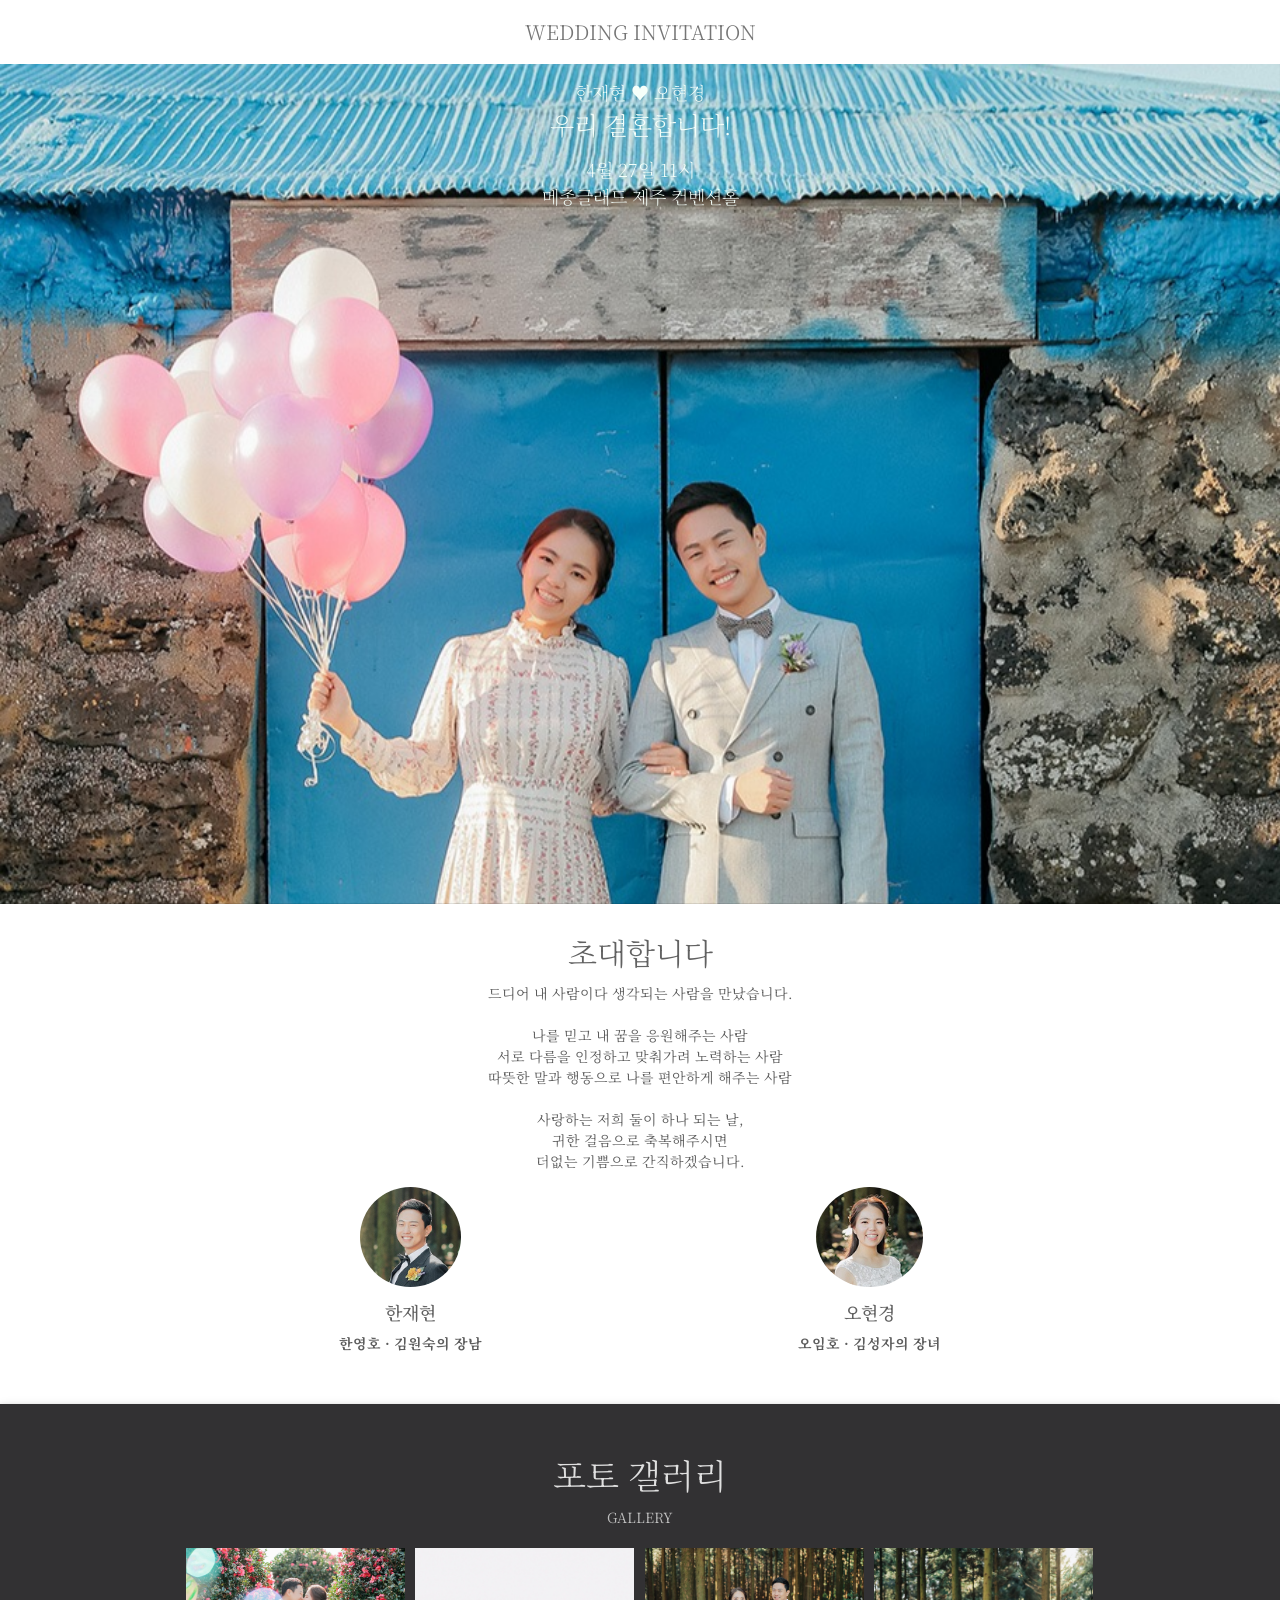
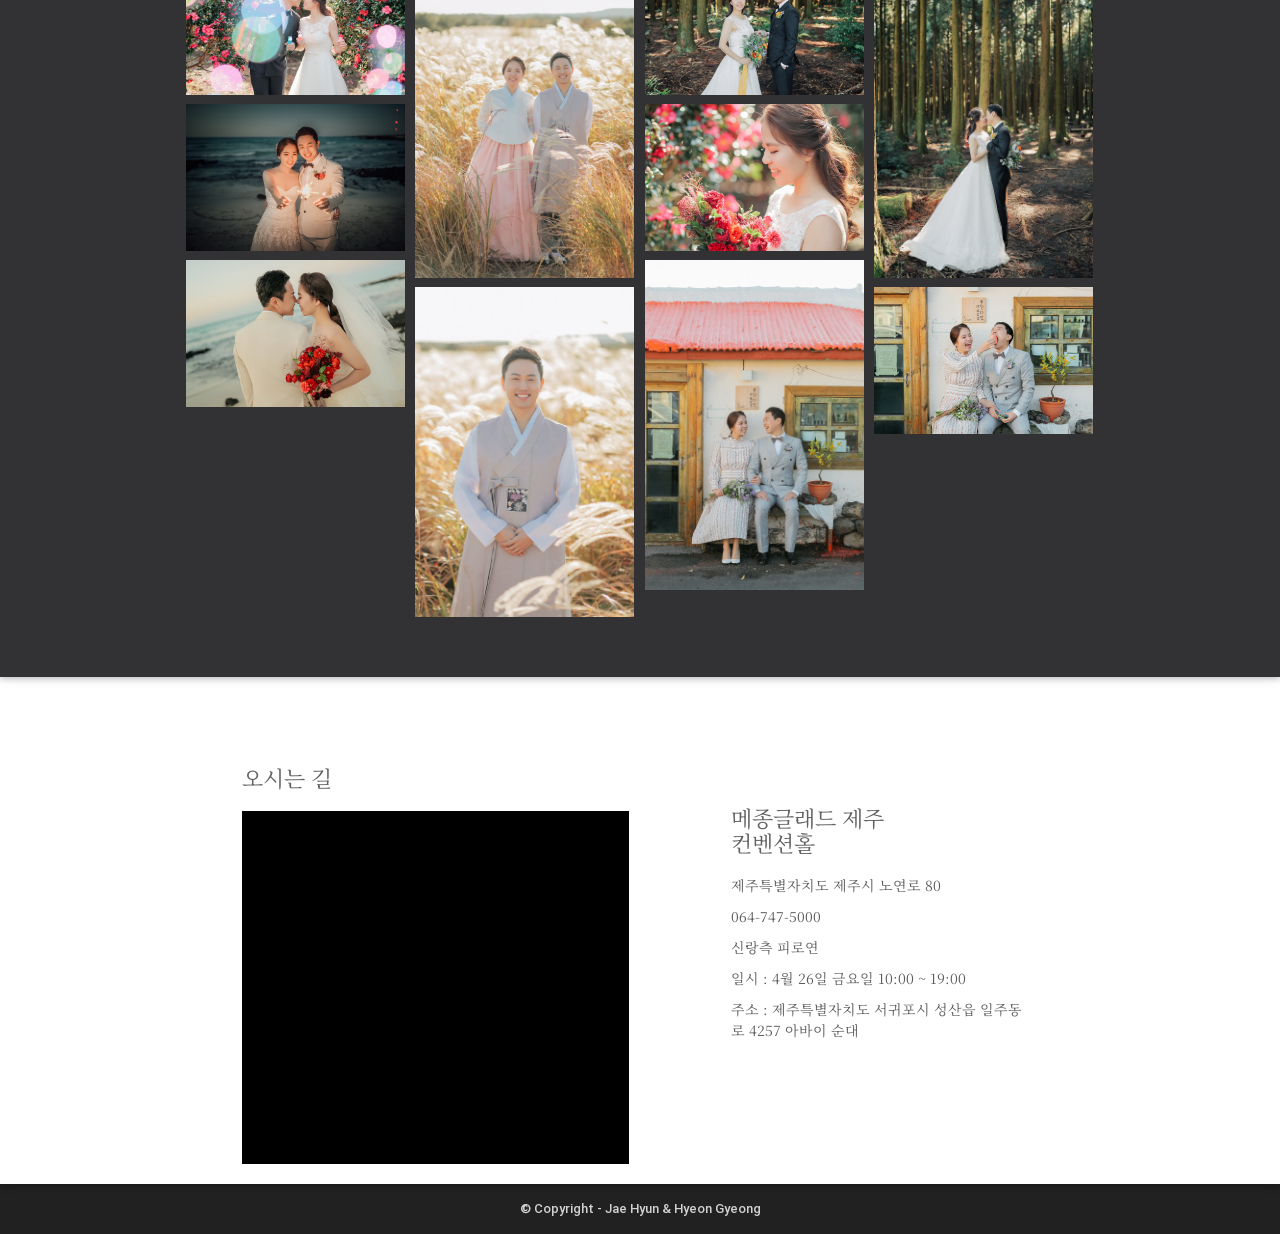
<file: myWedding/index.html>
<!DOCTYPE html>
<!--[if lt IE 7 ]> <html class="ie ie6 ie-lt10 ie-lt9 ie-lt8 ie-lt7 no-js" lang="en-US"> <![endif]-->
<!--[if IE 7 ]>    <html class="ie ie7 ie-lt10 ie-lt9 ie-lt8 no-js" lang="en-US"> <![endif]-->
<!--[if IE 8 ]>    <html class="ie ie8 ie-lt10 ie-lt9 no-js" lang="en-US"> <![endif]-->
<!--[if IE 9 ]>    <html class="ie ie9 ie-lt10 no-js" lang="en-US"> <![endif]-->
<!--[if gt IE 9]><!--><html class="no-js" lang="kr"><!--<![endif]-->
<!-- the "no-js" class is for Modernizr. --> 
<head>
  <title>WEDDING INVITATION - 재현 & 현경의 결혼식에 초대합니다!</title>

  <meta http-equiv="Content-Type" content="text/html; charset=UTF-8"/>
  <meta name="viewport" content="width=device-width, initial-scale=1, maximum-scale=1.0, user-scalable=no"/>
  <meta name="keywords" content="">
  <meta name="description" content="">

  <!-- MOBILE STATUS BAR COLOR -->
  <!-- Chrome, Firefox OS and Opera -->
  <meta name="theme-color" content="#303f9f">
  <!-- Windows Phone -->
  <meta name="msapplication-navbutton-color" content="#303f9f">
  <!-- iOS Safari -->
  <meta name="apple-mobile-web-app-capable" content="yes">
  <meta name="apple-mobile-web-app-status-bar-style" content="black-translucent">

  <!-- FAVICON -->
  <link href="img/wedding/favicon.png" rel="icon">
  <link href="img/wedding/favicon.png" rel="icon">
  <link href="img/wedding/favicon.png" rel="apple-touch-icon">
  <link href="img/wedding/favicon.png" rel="apple-touch-icon" sizes="76x76" />
  <link href="img/wedding/favicon.png" rel="apple-touch-icon" sizes="120x120" />
  <link href="img/wedding/favicon.png" rel="apple-touch-icon" sizes="152x152" />

  <!-- OG -->
  <meta property="og:title" content="재현 & 현경의 결혼식에 초대합니다!" />
  <meta property="og:description" content="2019/04/27" />
  <meta property="og:type" content="website" />
  <meta property="og:image" content="img/wedding/forest_8.jpeg" />

  <!-- MATERIALIZE CSS -->
  <link type="text/css" rel="stylesheet" href="css/materialize.min.css" media="screen,projection"/>
  
  <!-- FONTAWESOME -->
  <link type="text/css" rel="stylesheet" href="css/font-awesome.min.css" media="screen,projection">
  <!-- MATERIAL ICONS -->
  <link type="text/css" rel="stylesheet" href="https://fonts.googleapis.com/icon?family=Material+Icons" rel="stylesheet">

  <!-- SWIPER SLIDER -->
  <link type="text/css" rel="stylesheet" href="library/swiper/css/swiper.min.css">

  <!-- ANIMATIONS -->
  <link type="text/css" rel="stylesheet" href="css/animate.css" media="screen,projection">
  
  <!-- FOTORAMA CAROUSEL -->
  <link type="text/css" rel="stylesheet" href="library/fotorama/fotorama.css" media="screen,projection">
  
  <!-- FANCYBOX -->
  <link type="text/css" rel="stylesheet" href="library/fancybox/jquery.fancybox.css" media="screen,projection" />
  
  <!-- CUSTOM & SOCIAL BTN STYLE -->
  <link type="text/css" rel="stylesheet" href="css/social-btn.css" media="screen,projection"/>
  <link type="text/css" rel="stylesheet" href="css/custom.css" media="screen,projection"/>

  <!-- YOUR STYLE -->
  <link type="text/css" rel="stylesheet" href="#">

  <!-- font -->
  <link href="https://fonts.googleapis.com/css?family=Noto+Serif+KR" rel="stylesheet">

  <!-- HTML5 Shim and Respond.js IE8 support of HTML5 elements and media queries -->
  <!-- WARNING: Respond.js doesn't work if you view the page via file:// -->
  <!--[if lt IE 9]>
    <script src="https://oss.maxcdn.com/libs/html5shiv/3.7.0/html5shiv.js"></script>
    <script src="https://oss.maxcdn.com/libs/respond.js/1.3.0/respond.min.js"></script>
  <![endif]-->
</head>
<body id="custom_style">
  <!-- Overlay -->
  <div class="overlay">
    <div class="col s12 m12 center">
      <div class="preloader-wrapper big active">
        <div class="spinner-layer spinner-pink-only">
          <div class="circle-clipper left">
            <div class="circle"></div>
          </div><div class="gap-patch">
            <div class="circle"></div>
          </div><div class="circle-clipper right">
            <div class="circle"></div>
          </div>
        </div>
      </div>
    </div>
  </div>
  
  <!-- Header -->
  <header class="custom_font">
    <strong href="index.html" class="brand-logo grey-text text-darken-1">WEDDING INVITATION</strong>
  </header>        
  <!--/ Header -->

  <!-- Slider -->
  <div class="section slider-section">
    <!-- Slider main container -->
    <div class="swiper-container slider fullscreen">
        <!-- Additional required wrapper -->
        <div class="swiper-wrapper">
          <!-- Slides -->
          <div class="swiper-slide custom_font" style="background-image:url('img/wedding/balloon.jpg')">
            <div class="caption custom_txt">
              <h5 class="subtitle custom_bg txt_marry" data-swiper-parallax="-200">한재현 &hearts; 오현경</h5>
              <h2 class="title txt_marry" data-swiper-parallax="-100">우리 결혼합니다!</h2>
              <div class="text" data-swiper-parallax="-300">
                <h4 class="subtitle custom_txt_sub">4월 27일 11시<br> 메종글래드 제주 컨벤션홀
                </h4>
              </div>
            </div>
          </div>
        </div>
    </div>
  </div>
  <!--/ Slider -->
  <!-- Our Team Section -->
  <div class="section z-depth-1" id='team'>
    <div class="container custom_font">
      <h4 class="center txt_invitation">초대합니다</h4>
      <p class="center custom_font">
        드디어 내 사람이다 생각되는 사람을 만났습니다.<br><br>
        나를 믿고 내 꿈을 응원해주는 사람<br>
        서로 다름을 인정하고 맞춰가려 노력하는 사람<br>
        따뜻한 말과 행동으로 나를 편안하게 해주는 사람<br><br>
        사랑하는 저희 둘이 하나 되는 날,<br>
        귀한 걸음으로 축복해주시면<br>
        더없는 기쁨으로 간직하겠습니다.
      </p>
     
      <!-- Team Block -->
      <div class="row">
        <div class="col s12 m6 wow slideInLeft">
          <div class="center"><img class="circle" src="img/wedding/profile_man_1.png"></div>
          <h5 class="center">한재현</h5>
          <p class="center position">한영호 &middot; 김원숙의 장남</p>
        </div>

        <div class="col s12 m6 wow slideInRight">
          <div class="center"><img class="circle" src="img/wedding/profile_woman_1.png"></div>
          <h5 class="center">오현경</h5>
          <p class="center position">오임호 &middot; 김성자의 장녀</p>
        </div>
      </div>
      <!--/ Team Block -->

    </div>
  </div>
  <!--/ Our Team Section -->

  <!-- Last Portfolio Section -->
  <div class="section z-depth-1" id="last_portfolio">
    <div class="container portfolio custom_font" id="costomBtn_zoom">
      <h4 class="center grey-text text-lighten-2">포토 갤러리</h4>
      <p class="center grey-text text-lighten-1">GALLERY</p>
      <!-- Portfolio Item -->
      <div class="row items-list">
        <div class="col s12 m3 left wow zoomIn web-desgin ui-design">
          <div class="item">
            <img src="img/wedding/flower5.jpg" class="responsive-img lazy"/>
            <div class="caption center">
              <a class="tooltipped zoon-in fancybox" data-position="bottom" data-delay="50" data-tooltip="Zoom in" data-fancybox-group="gallery" href="img/wedding/flower5.jpg"></a>
            </div>
          </div>
        </div>
        <div class="col s12 m3 left wow zoomIn logo-design ui-design">
          <div class="item">
            <img src="img/wedding/reed2.jpg" class="responsive-img lazy"/>
            <div class="caption center">
              <a class="tooltipped zoon-in fancybox" data-position="bottom" data-delay="50" data-tooltip="Zoom in" data-fancybox-group="gallery" href="img/wedding/reed2.jpg"></a>
            </div>
          </div>
        </div>
        <div class="col s12 m3 left wow zoomIn web-desgin ui-design">
          <div class="item">
            <img src="img/wedding/forest6.jpg" class="responsive-img lazy"/>
            <div class="caption center">
              <a class="tooltipped zoon-in fancybox" data-position="bottom" data-delay="50" data-tooltip="Zoom in" data-fancybox-group="gallery" href="img/wedding/forest6.jpg"></a>
            </div>
          </div>
        </div>
        <div class="col s12 m3 left wow zoomIn logo-design ui-design">
          <div class="item">
            <img src="img/wedding/forest4.jpg" class="responsive-img lazy"/>
            <div class="caption center">
              <a class="tooltipped zoon-in fancybox" data-position="bottom" data-delay="50" data-tooltip="Zoom in" data-fancybox-group="gallery" href="img/wedding/forest4.jpg"></a>
            </div>
          </div>
        </div>
        <div class="col s12 m3 left wow zoomIn web-desgin logo-design">
          <div class="item">
            <img src="img/wedding/flower2.jpg" class="responsive-img lazy"/>
            <div class="caption center">
              <a class="tooltipped zoon-in fancybox" data-position="bottom" data-delay="50" data-tooltip="Zoom in" data-fancybox-group="gallery" href="img/wedding/flower2.jpg"></a>
            </div>
          </div>
        </div>
        <div class="col s12 m3 left wow zoomIn web-desgin ui-design">
          <div class="item">
            <img src="img/wedding/night_sea2.jpg" class="responsive-img lazy"/>
            <div class="caption center">
              <a class="tooltipped zoon-in fancybox" data-position="bottom" data-delay="50" data-tooltip="Zoom in" data-fancybox-group="gallery" href="img/wedding/night_sea2.jpg"></a>
            </div>
          </div>
        </div>
        <div class="col s12 m3 left wow zoomIn logo-design ui-design">
          <div class="item">
            <img src="img/wedding/town5.jpg" class="responsive-img lazy"/>
            <div class="caption center">
              <a class="tooltipped zoon-in fancybox" data-position="bottom" data-delay="50" data-tooltip="Zoom in" data-fancybox-group="gallery" href="img/wedding/town5.jpg"></a>
            </div>
          </div>
        </div>
        <div class="col s12 m3 left wow zoomIn web-desgin ui-design">
          <div class="item">
            <img src="img/wedding/sea_day4.jpg" class="responsive-img lazy"/>
            <div class="caption center">
              <a class="tooltipped zoon-in fancybox" data-position="bottom" data-delay="50" data-tooltip="Zoom in" data-fancybox-group="gallery" href="img/wedding/sea_day4.jpg"></a>
            </div>
          </div>
        </div>
        <div class="col s12 m3 left wow zoomIn web-desgin ui-design">
          <div class="item">
            <img src="img/wedding/reed1.jpg" class="responsive-img lazy"/>
            <div class="caption center">
              <a class="tooltipped zoon-in fancybox" data-position="bottom" data-delay="50" data-tooltip="Zoom in" data-fancybox-group="gallery" href="img/wedding/reed1.jpg"></a>
            </div>
          </div>
        </div>
        <div class="col s12 m3 left wow zoomIn web-desgin ui-design">
          <div class="item">
            <img src="img/wedding/town2.jpg" class="responsive-img lazy"/>
            <div class="caption center">
              <a class="tooltipped zoon-in fancybox" data-position="bottom" data-delay="50" data-tooltip="Zoom in" data-fancybox-group="gallery" href="img/wedding/town2.jpg"></a>
            </div>
          </div>
        </div>
      </div>
      <!--/ Portfolio Item -->
    </div>
  </div>
  <!--/ Last Portfolio Section -->

  <!-- Contacts Section -->
  <div class="section z-depth-1" id='contact'>
    <div class="container custom_font">
      <div class="contact-block">
        <div class="row">
          <div class="col s12 m6">
            <h5>오시는 길</h5>
            <div class="box_map">
              
            </div>
          </div>
          <div class="col s12 m5 offset-m1">
            <div class="col m12 contact-info">
              <h5>메종글래드 제주<br>컨벤션홀</h5>
              <p>제주특별자치도 제주시 노연로 80</p>
              <p>064-747-5000</p>
              <p class="txt_strong">신랑측 피로연</p>
              <p>일시 : 4월 26일 금요일 10:00 ~ 19:00</p>
              <p>주소 : 제주특별자치도 서귀포시 성산읍 일주동로 4257 아바이 순대</p>
            </div>
          </div>
        </div>
      </div>
    </div>
  </div>
  <!--/ contacts Section -->

  <!-- Footer -->
  <footer class="page-footer z-depth-1 grey darken-3">
    <div class="footer-copyright z-depth-1 grey darken-4">
      <div class="container center">
        © Copyright - Jae Hyun & Hyeon Gyeong
      </div>
    </div>
  </footer>
  <!--/ Footer -->

  <!-- Jquery Lib -->
  <script src="js/jquery-2.2.1.min.js"></script>

  <!-- Jquery Easing -->
  <script src="js/jquery.easing.1.3.js"></script>

  <!-- Jquery Appear -->
  <script src="js/jquery.appear.js"></script>

  <!-- Materialize Lib -->
  <script src="js/materialize.js"></script>
  
  <!-- Fotorama -->
  <script src="library/fotorama/fotorama.js"></script>

  <!-- Swiper Slider -->
  <script src="library/swiper/js/swiper.min.js"></script>
  <script src="library/swiper/js/swiper.jquery.min.js"></script>
  
  <!-- Fancybox -->
  <script src="library/fancybox/jquery.fancybox.js"></script>

  <!-- Lazyload -->
  <script src="js/jquery.lazyload.js"></script>

  <!-- WOW -->
  <script src="js/wow.min.js"></script>

  <!-- Countdown -->
  <script src="js/jquery.countdown.min.js"></script>

  <!-- Masonry Lib -->
  <script src="js/isotope.pkgd.min.js"></script>
  
  <!-- Images Loaded -->
  <script src="js/imagesloaded.pkgd.min.js"></script>
  
  

  <!-- Custom JS -->
  <script src="js/custom.js"></script>
  </body>
</html>
</file>
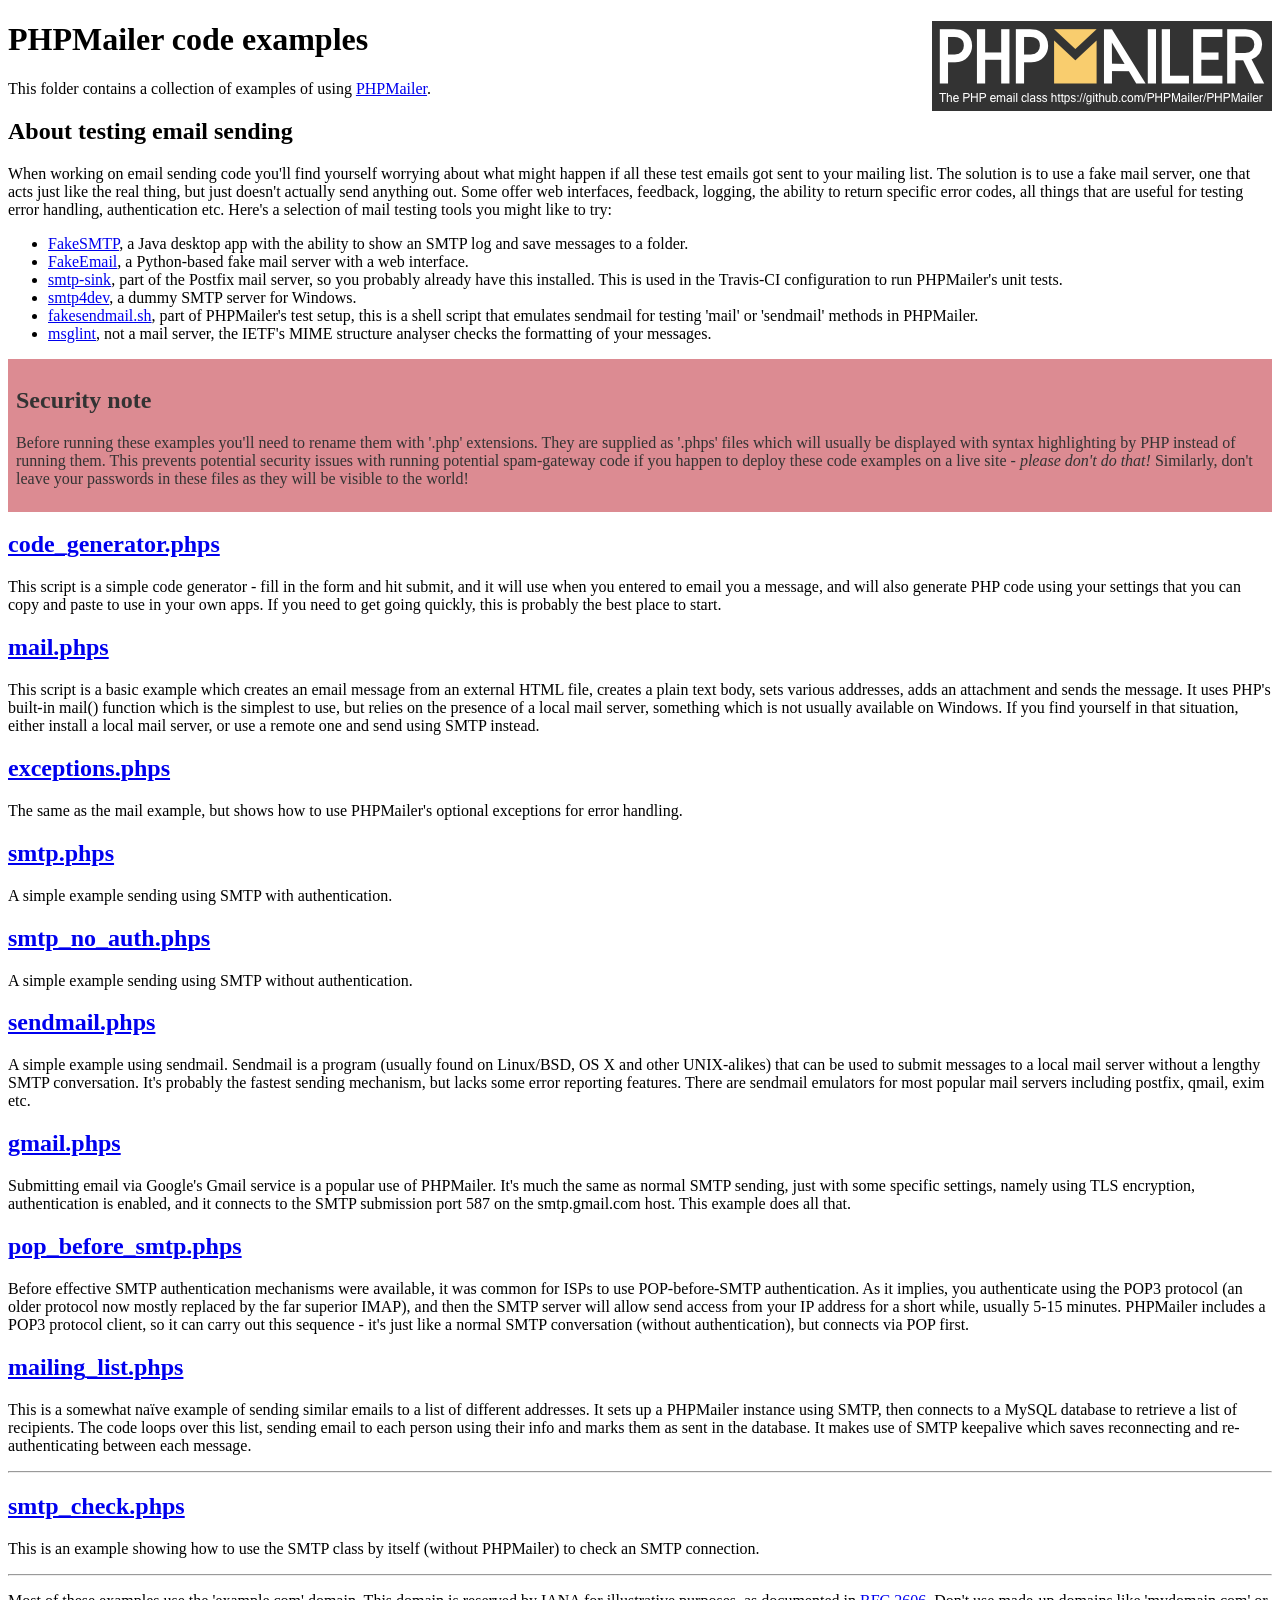
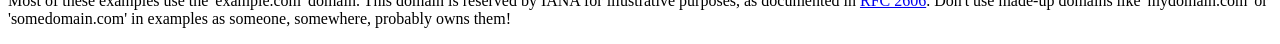
<file: myWedding/php/phpmailer/examples/index.html>
<!DOCTYPE html>
<html>
<head>
	<meta charset="UTF-8">
	<title>PHPMailer Examples</title>
</head>
<body>
<h1>PHPMailer code examples<a href="https://github.com/PHPMailer/PHPMailer"><img src="images/phpmailer.png" style="float:right; border:0;" alt="PHPMailer logo"></a></h1>
<p>This folder contains a collection of examples of using <a href="https://github.com/PHPMailer/PHPMailer">PHPMailer</a>.</p>
<h2>About testing email sending</h2>
<p>When working on email sending code you'll find yourself worrying about what might happen if all these test emails got sent to your mailing list. The solution is to use a fake mail server, one that acts just like the real thing, but just doesn't actually send anything out. Some offer web interfaces, feedback, logging, the ability to return specific error codes, all things that are useful for testing error handling, authentication etc. Here's a selection of mail testing tools you might like to try:</p>
<ul>
  <li><a href="https://github.com/Nilhcem/FakeSMTP">FakeSMTP</a>, a Java desktop app with the ability to show an SMTP log and save messages to a folder. </li>
  <li><a href="https://github.com/isotoma/FakeEmail">FakeEmail</a>, a Python-based fake mail server with a web interface.</li>
  <li><a href="http://www.postfix.org/smtp-sink.1.html">smtp-sink</a>, part of the Postfix mail server, so you probably already have this installed. This is used in the Travis-CI configuration to run PHPMailer's unit tests.</li>
  <li><a href="http://smtp4dev.codeplex.com">smtp4dev</a>, a dummy SMTP server for Windows.</li>
  <li><a href="https://github.com/PHPMailer/PHPMailer/blob/master/test/fakesendmail.sh">fakesendmail.sh</a>, part of PHPMailer's test setup, this is a shell script that emulates sendmail for testing 'mail' or 'sendmail' methods in PHPMailer.</li>
  <li><a href="http://tools.ietf.org/tools/msglint/">msglint</a>, not a mail server, the IETF's MIME structure analyser checks the formatting of your messages.</li>
</ul>
<div style="padding: 8px; color: #333333; background-color: #dc8b92">
<h2>Security note</h2>
<p>Before running these examples you'll need to rename them with '.php' extensions. They are supplied as '.phps' files which will usually be displayed with syntax highlighting by PHP instead of running them. This prevents potential security issues with running potential spam-gateway code if you happen to deploy these code examples on a live site - <em>please don't do that!</em> Similarly, don't leave your passwords in these files as they will be visible to the world!</p>
</div>
<h2><a href="code_generator.phps">code_generator.phps</a></h2>
<p>This script is a simple code generator - fill in the form and hit submit, and it will use when you entered to email you a message, and will also generate PHP code using your settings that you can copy and paste to use in your own apps. If you need to get going quickly, this is probably the best place to start.</p>
<h2><a href="mail.phps">mail.phps</a></h2>
<p>This script is a basic example which creates an email message from an external HTML file, creates a plain text body, sets various addresses, adds an attachment and sends the message. It uses PHP's built-in mail() function which is the simplest to use, but relies on the presence of a local mail server, something which is not usually available on Windows. If you find yourself in that situation, either install a local mail server, or use a remote one and send using SMTP instead.</p>
<h2><a href="exceptions.phps">exceptions.phps</a></h2>
<p>The same as the mail example, but shows how to use PHPMailer's optional exceptions for error handling.</p>
<h2><a href="smtp.phps">smtp.phps</a></h2>
<p>A simple example sending using SMTP with authentication.</p>
<h2><a href="smtp_no_auth.phps">smtp_no_auth.phps</a></h2>
<p>A simple example sending using SMTP without authentication.</p>
<h2><a href="sendmail.phps">sendmail.phps</a></h2>
<p>A simple example using sendmail. Sendmail is a program (usually found on Linux/BSD, OS X and other UNIX-alikes) that can be used to submit messages to a local mail server without a lengthy SMTP conversation. It's probably the fastest sending mechanism, but lacks some error reporting features. There are sendmail emulators for most popular mail servers including postfix, qmail, exim etc.</p>
<h2><a href="gmail.phps">gmail.phps</a></h2>
<p>Submitting email via Google's Gmail service is a popular use of PHPMailer. It's much the same as normal SMTP sending, just with some specific settings, namely using TLS encryption, authentication is enabled, and it connects to the SMTP submission port 587 on the smtp.gmail.com host. This example does all that.</p>
<h2><a href="pop_before_smtp.phps">pop_before_smtp.phps</a></h2>
<p>Before effective SMTP authentication mechanisms were available, it was common for ISPs to use POP-before-SMTP authentication. As it implies, you authenticate using the POP3 protocol (an older protocol now mostly replaced by the far superior IMAP), and then the SMTP server will allow send access from your IP address for a short while, usually 5-15 minutes. PHPMailer includes a POP3 protocol client, so it can carry out this sequence - it's just like a normal SMTP conversation (without authentication), but connects via POP first.</p>
<h2><a href="mailing_list.phps">mailing_list.phps</a></h2>
<p>This is a somewhat naïve example of sending similar emails to a list of different addresses. It sets up a PHPMailer instance using SMTP, then connects to a MySQL database to retrieve a list of recipients. The code loops over this list, sending email to each person using their info and marks them as sent in the database. It makes use of SMTP keepalive which saves reconnecting and re-authenticating between each message.</p>
<hr>
<h2><a href="smtp_check.phps">smtp_check.phps</a></h2>
<p>This is an example showing how to use the SMTP class by itself (without PHPMailer) to check an SMTP connection.</p>
<hr>
<p>Most of these examples use the 'example.com' domain. This domain is reserved by IANA for illustrative purposes, as documented in <a href="http://tools.ietf.org/html/rfc2606">RFC 2606</a>. Don't use made-up domains like 'mydomain.com' or 'somedomain.com' in examples as someone, somewhere, probably owns them!</p>
</body>
</html>
</file>
<file: myWedding/library/fotorama/fotorama.css>
/*!
 * Fotorama 4.6.3 | http://fotorama.io/license/
 */
.fotorama__arr:focus:after,.fotorama__fullscreen-icon:focus:after,.fotorama__html,.fotorama__img,.fotorama__nav__frame:focus .fotorama__dot:after,.fotorama__nav__frame:focus .fotorama__thumb:after,.fotorama__stage__frame,.fotorama__stage__shaft,.fotorama__video iframe{position:absolute;width:100%;height:100%;top:0;right:0;left:0;bottom:0}.fotorama--fullscreen,.fotorama__img{max-width:99999px!important;max-height:99999px!important;min-width:0!important;min-height:0!important;border-radius:0!important;box-shadow:none!important;padding:0!important}.fotorama__wrap .fotorama__grab{cursor:move;cursor:-webkit-grab;cursor:-o-grab;cursor:-ms-grab;cursor:grab}.fotorama__grabbing *{cursor:move;cursor:-webkit-grabbing;cursor:-o-grabbing;cursor:-ms-grabbing;cursor:grabbing}.fotorama__spinner{position:absolute!important;top:50%!important;left:50%!important}.fotorama__wrap--css3 .fotorama__arr,.fotorama__wrap--css3 .fotorama__fullscreen-icon,.fotorama__wrap--css3 .fotorama__nav__shaft,.fotorama__wrap--css3 .fotorama__stage__shaft,.fotorama__wrap--css3 .fotorama__thumb-border,.fotorama__wrap--css3 .fotorama__video-close,.fotorama__wrap--css3 .fotorama__video-play{-webkit-transform:translate3d(0,0,0);transform:translate3d(0,0,0)}.fotorama__caption,.fotorama__nav:after,.fotorama__nav:before,.fotorama__stage:after,.fotorama__stage:before,.fotorama__wrap--css3 .fotorama__html,.fotorama__wrap--css3 .fotorama__nav,.fotorama__wrap--css3 .fotorama__spinner,.fotorama__wrap--css3 .fotorama__stage,.fotorama__wrap--css3 .fotorama__stage .fotorama__img,.fotorama__wrap--css3 .fotorama__stage__frame{-webkit-transform:translateZ(0);transform:translateZ(0)}.fotorama__arr:focus,.fotorama__fullscreen-icon:focus,.fotorama__nav__frame{outline:0}.fotorama__arr:focus:after,.fotorama__fullscreen-icon:focus:after,.fotorama__nav__frame:focus .fotorama__dot:after,.fotorama__nav__frame:focus .fotorama__thumb:after{content:'';border-radius:inherit;background-color:rgba(0,175,234,.5)}.fotorama__wrap--video .fotorama__stage,.fotorama__wrap--video .fotorama__stage__frame--video,.fotorama__wrap--video .fotorama__stage__frame--video .fotorama__html,.fotorama__wrap--video .fotorama__stage__frame--video .fotorama__img,.fotorama__wrap--video .fotorama__stage__shaft{-webkit-transform:none!important;transform:none!important}.fotorama__wrap--css3 .fotorama__nav__shaft,.fotorama__wrap--css3 .fotorama__stage__shaft,.fotorama__wrap--css3 .fotorama__thumb-border{transition-property:-webkit-transform,width;transition-property:transform,width;transition-timing-function:cubic-bezier(0.1,0,.25,1);transition-duration:0ms}.fotorama__arr,.fotorama__fullscreen-icon,.fotorama__no-select,.fotorama__video-close,.fotorama__video-play,.fotorama__wrap{-webkit-user-select:none;-moz-user-select:none;-ms-user-select:none;user-select:none}.fotorama__select{-webkit-user-select:text;-moz-user-select:text;-ms-user-select:text;user-select:text}.fotorama__nav,.fotorama__nav__frame{margin:auto;padding:0}.fotorama__caption__wrap,.fotorama__nav__frame,.fotorama__nav__shaft{-moz-box-orient:vertical;display:inline-block;vertical-align:middle;*display:inline;*zoom:1}.fotorama__nav__frame,.fotorama__thumb-border{box-sizing:content-box}.fotorama__caption__wrap{box-sizing:border-box}.fotorama--hidden,.fotorama__load{position:absolute;left:-99999px;top:-99999px;z-index:-1}.fotorama__arr,.fotorama__fullscreen-icon,.fotorama__nav,.fotorama__nav__frame,.fotorama__nav__shaft,.fotorama__stage__frame,.fotorama__stage__shaft,.fotorama__video-close,.fotorama__video-play{-webkit-tap-highlight-color:transparent}.fotorama__arr,.fotorama__fullscreen-icon,.fotorama__video-close,.fotorama__video-play{background:url(fotorama.png) no-repeat}@media (-webkit-min-device-pixel-ratio:1.5),(min-resolution:2dppx){.fotorama__arr,.fotorama__fullscreen-icon,.fotorama__video-close,.fotorama__video-play{background:url(fotorama@2x.png) 0 0/96px 160px no-repeat}}.fotorama__thumb{background-color:#7f7f7f;background-color:rgba(127,127,127,.2)}@media print{.fotorama__arr,.fotorama__fullscreen-icon,.fotorama__thumb-border,.fotorama__video-close,.fotorama__video-play{background:none!important}}.fotorama{min-width:1px;overflow:hidden}.fotorama:not(.fotorama--unobtrusive)>*:not(:first-child){display:none}.fullscreen{width:100%!important;height:100%!important;max-width:100%!important;max-height:100%!important;margin:0!important;padding:0!important;overflow:hidden!important;background:#000}.fotorama--fullscreen{position:absolute!important;top:0!important;left:0!important;right:0!important;bottom:0!important;float:none!important;z-index:2147483647!important;background:#000;width:100%!important;height:100%!important;margin:0!important}.fotorama--fullscreen .fotorama__nav,.fotorama--fullscreen .fotorama__stage{background:#000}.fotorama__wrap{-webkit-text-size-adjust:100%;position:relative;direction:ltr;z-index:0}.fotorama__wrap--rtl .fotorama__stage__frame{direction:rtl}.fotorama__nav,.fotorama__stage{overflow:hidden;position:relative;max-width:100%}.fotorama__wrap--pan-y{-ms-touch-action:pan-y}.fotorama__wrap .fotorama__pointer{cursor:pointer}.fotorama__wrap--slide .fotorama__stage__frame{opacity:1!important}.fotorama__stage__frame{overflow:hidden}.fotorama__stage__frame.fotorama__active{z-index:8}.fotorama__wrap--fade .fotorama__stage__frame{display:none}.fotorama__wrap--fade .fotorama__fade-front,.fotorama__wrap--fade .fotorama__fade-rear,.fotorama__wrap--fade .fotorama__stage__frame.fotorama__active{display:block;left:0;top:0}.fotorama__wrap--fade .fotorama__fade-front{z-index:8}.fotorama__wrap--fade .fotorama__fade-rear{z-index:7}.fotorama__wrap--fade .fotorama__fade-rear.fotorama__active{z-index:9}.fotorama__wrap--fade .fotorama__stage .fotorama__shadow{display:none}.fotorama__img{-ms-filter:"alpha(Opacity=0)";filter:alpha(opacity=0);opacity:0;border:none!important}.fotorama__error .fotorama__img,.fotorama__loaded .fotorama__img{-ms-filter:"alpha(Opacity=100)";filter:alpha(opacity=100);opacity:1}.fotorama--fullscreen .fotorama__loaded--full .fotorama__img,.fotorama__img--full{display:none}.fotorama--fullscreen .fotorama__loaded--full .fotorama__img--full{display:block}.fotorama__wrap--only-active .fotorama__nav,.fotorama__wrap--only-active .fotorama__stage{max-width:99999px!important}.fotorama__wrap--only-active .fotorama__stage__frame{visibility:hidden}.fotorama__wrap--only-active .fotorama__stage__frame.fotorama__active{visibility:visible}.fotorama__nav{font-size:0;line-height:0;text-align:center;display:none;white-space:nowrap;z-index:5}.fotorama__nav__shaft{position:relative;left:0;top:0;text-align:left}.fotorama__nav__frame{position:relative;cursor:pointer}.fotorama__nav--dots{display:block}.fotorama__nav--dots .fotorama__nav__frame{width:18px;height:30px}.fotorama__nav--dots .fotorama__nav__frame--thumb,.fotorama__nav--dots .fotorama__thumb-border{display:none}.fotorama__nav--thumbs{display:block}.fotorama__nav--thumbs .fotorama__nav__frame{padding-left:0!important}.fotorama__nav--thumbs .fotorama__nav__frame:last-child{padding-right:0!important}.fotorama__nav--thumbs .fotorama__nav__frame--dot{display:none}.fotorama__dot{display:block;width:4px;height:4px;position:relative;top:12px;left:6px;border-radius:6px;border:1px solid #7f7f7f}.fotorama__nav__frame:focus .fotorama__dot:after{padding:1px;top:-1px;left:-1px}.fotorama__nav__frame.fotorama__active .fotorama__dot{width:0;height:0;border-width:3px}.fotorama__nav__frame.fotorama__active .fotorama__dot:after{padding:3px;top:-3px;left:-3px}.fotorama__thumb{overflow:hidden;position:relative;width:100%;height:100%}.fotorama__nav__frame:focus .fotorama__thumb{z-index:2}.fotorama__thumb-border{position:absolute;z-index:9;top:0;left:0;border-style:solid;border-color:#00afea;background-image:linear-gradient(to bottom right,rgba(255,255,255,.25),rgba(64,64,64,.1))}.fotorama__caption{position:absolute;z-index:12;bottom:0;left:0;right:0;font-family:'Helvetica Neue',Arial,sans-serif;font-size:14px;line-height:1.5;color:#000}.fotorama__caption a{text-decoration:none;color:#000;border-bottom:1px solid;border-color:rgba(0,0,0,.5)}.fotorama__caption a:hover{color:#333;border-color:rgba(51,51,51,.5)}.fotorama__wrap--rtl .fotorama__caption{left:auto;right:0}.fotorama__wrap--no-captions .fotorama__caption,.fotorama__wrap--video .fotorama__caption{display:none}.fotorama__caption__wrap{background-color:#fff;background-color:rgba(255,255,255,.9);padding:5px 10px}@-webkit-keyframes spinner{0%{-webkit-transform:rotate(0);transform:rotate(0)}100%{-webkit-transform:rotate(360deg);transform:rotate(360deg)}}@keyframes spinner{0%{-webkit-transform:rotate(0);transform:rotate(0)}100%{-webkit-transform:rotate(360deg);transform:rotate(360deg)}}.fotorama__wrap--css3 .fotorama__spinner{-webkit-animation:spinner 24s infinite linear;animation:spinner 24s infinite linear}.fotorama__wrap--css3 .fotorama__html,.fotorama__wrap--css3 .fotorama__stage .fotorama__img{transition-property:opacity;transition-timing-function:linear;transition-duration:.3s}.fotorama__wrap--video .fotorama__stage__frame--video .fotorama__html,.fotorama__wrap--video .fotorama__stage__frame--video .fotorama__img{-ms-filter:"alpha(Opacity=0)";filter:alpha(opacity=0);opacity:0}.fotorama__select{cursor:auto}.fotorama__video{top:32px;right:0;bottom:0;left:0;position:absolute;z-index:10}@-moz-document url-prefix(){.fotorama__active{box-shadow:0 0 0 transparent}}.fotorama__arr,.fotorama__fullscreen-icon,.fotorama__video-close,.fotorama__video-play{position:absolute;z-index:11;cursor:pointer}.fotorama__arr{position:absolute;width:32px;height:32px;top:50%;margin-top:-16px}.fotorama__arr--prev{left:2px;background-position:0 0}.fotorama__arr--next{right:2px;background-position:-32px 0}.fotorama__arr--disabled{pointer-events:none;cursor:default;*display:none;opacity:.1}.fotorama__fullscreen-icon{width:32px;height:32px;top:2px;right:2px;background-position:0 -32px;z-index:20}.fotorama__arr:focus,.fotorama__fullscreen-icon:focus{border-radius:50%}.fotorama--fullscreen .fotorama__fullscreen-icon{background-position:-32px -32px}.fotorama__video-play{width:96px;height:96px;left:50%;top:50%;margin-left:-48px;margin-top:-48px;background-position:0 -64px;opacity:0}.fotorama__wrap--css2 .fotorama__video-play,.fotorama__wrap--video .fotorama__stage .fotorama__video-play{display:none}.fotorama__error .fotorama__video-play,.fotorama__loaded .fotorama__video-play,.fotorama__nav__frame .fotorama__video-play{opacity:1;display:block}.fotorama__nav__frame .fotorama__video-play{width:32px;height:32px;margin-left:-16px;margin-top:-16px;background-position:-64px -32px}.fotorama__video-close{width:32px;height:32px;top:0;right:0;background-position:-64px 0;z-index:20;opacity:0}.fotorama__wrap--css2 .fotorama__video-close{display:none}.fotorama__wrap--css3 .fotorama__video-close{-webkit-transform:translate3d(32px,-32px,0);transform:translate3d(32px,-32px,0)}.fotorama__wrap--video .fotorama__video-close{display:block;opacity:1}.fotorama__wrap--css3.fotorama__wrap--video .fotorama__video-close{-webkit-transform:translate3d(0,0,0);transform:translate3d(0,0,0)}.fotorama__wrap--no-controls.fotorama__wrap--toggle-arrows .fotorama__arr,.fotorama__wrap--no-controls.fotorama__wrap--toggle-arrows .fotorama__fullscreen-icon{opacity:0}.fotorama__wrap--no-controls.fotorama__wrap--toggle-arrows .fotorama__arr:focus,.fotorama__wrap--no-controls.fotorama__wrap--toggle-arrows .fotorama__fullscreen-icon:focus{opacity:1}.fotorama__wrap--video .fotorama__arr,.fotorama__wrap--video .fotorama__fullscreen-icon{opacity:0!important}.fotorama__wrap--css2.fotorama__wrap--no-controls.fotorama__wrap--toggle-arrows .fotorama__arr,.fotorama__wrap--css2.fotorama__wrap--no-controls.fotorama__wrap--toggle-arrows .fotorama__fullscreen-icon{display:none}.fotorama__wrap--css2.fotorama__wrap--no-controls.fotorama__wrap--toggle-arrows .fotorama__arr:focus,.fotorama__wrap--css2.fotorama__wrap--no-controls.fotorama__wrap--toggle-arrows .fotorama__fullscreen-icon:focus{display:block}.fotorama__wrap--css2.fotorama__wrap--video .fotorama__arr,.fotorama__wrap--css2.fotorama__wrap--video .fotorama__fullscreen-icon{display:none!important}.fotorama__wrap--css3.fotorama__wrap--no-controls.fotorama__wrap--slide.fotorama__wrap--toggle-arrows .fotorama__fullscreen-icon:not(:focus){-webkit-transform:translate3d(32px,-32px,0);transform:translate3d(32px,-32px,0)}.fotorama__wrap--css3.fotorama__wrap--no-controls.fotorama__wrap--slide.fotorama__wrap--toggle-arrows .fotorama__arr--prev:not(:focus){-webkit-transform:translate3d(-48px,0,0);transform:translate3d(-48px,0,0)}.fotorama__wrap--css3.fotorama__wrap--no-controls.fotorama__wrap--slide.fotorama__wrap--toggle-arrows .fotorama__arr--next:not(:focus){-webkit-transform:translate3d(48px,0,0);transform:translate3d(48px,0,0)}.fotorama__wrap--css3.fotorama__wrap--video .fotorama__fullscreen-icon{-webkit-transform:translate3d(32px,-32px,0)!important;transform:translate3d(32px,-32px,0)!important}.fotorama__wrap--css3.fotorama__wrap--video .fotorama__arr--prev{-webkit-transform:translate3d(-48px,0,0)!important;transform:translate3d(-48px,0,0)!important}.fotorama__wrap--css3.fotorama__wrap--video .fotorama__arr--next{-webkit-transform:translate3d(48px,0,0)!important;transform:translate3d(48px,0,0)!important}.fotorama__wrap--css3 .fotorama__arr:not(:focus),.fotorama__wrap--css3 .fotorama__fullscreen-icon:not(:focus),.fotorama__wrap--css3 .fotorama__video-close:not(:focus),.fotorama__wrap--css3 .fotorama__video-play:not(:focus){transition-property:-webkit-transform,opacity;transition-property:transform,opacity;transition-duration:.3s}.fotorama__nav:after,.fotorama__nav:before,.fotorama__stage:after,.fotorama__stage:before{content:"";display:block;position:absolute;text-decoration:none;top:0;bottom:0;width:10px;height:auto;z-index:10;pointer-events:none;background-repeat:no-repeat;background-size:1px 100%,5px 100%}.fotorama__nav:before,.fotorama__stage:before{background-image:linear-gradient(transparent,rgba(0,0,0,.2) 25%,rgba(0,0,0,.3) 75%,transparent),radial-gradient(farthest-side at 0 50%,rgba(0,0,0,.4),transparent);background-position:0 0,0 0;left:-10px}.fotorama__nav.fotorama__shadows--left:before,.fotorama__stage.fotorama__shadows--left:before{left:0}.fotorama__nav:after,.fotorama__stage:after{background-image:linear-gradient(transparent,rgba(0,0,0,.2) 25%,rgba(0,0,0,.3) 75%,transparent),radial-gradient(farthest-side at 100% 50%,rgba(0,0,0,.4),transparent);background-position:100% 0,100% 0;right:-10px}.fotorama__nav.fotorama__shadows--right:after,.fotorama__stage.fotorama__shadows--right:after{right:0}.fotorama--fullscreen .fotorama__nav:after,.fotorama--fullscreen .fotorama__nav:before,.fotorama--fullscreen .fotorama__stage:after,.fotorama--fullscreen .fotorama__stage:before,.fotorama__wrap--fade .fotorama__stage:after,.fotorama__wrap--fade .fotorama__stage:before,.fotorama__wrap--no-shadows .fotorama__nav:after,.fotorama__wrap--no-shadows .fotorama__nav:before,.fotorama__wrap--no-shadows .fotorama__stage:after,.fotorama__wrap--no-shadows .fotorama__stage:before{display:none}
</file>
<file: myWedding/css/social-btn.css>
.follow-btn a:hover i.fa-facebook	{background: #4551e3}
.follow-btn a:hover i.fa-twitter	{background: #2a9dff}
.follow-btn a:hover i.fa-linkedin	{background: #2a72ff}
.follow-btn a:hover i.fa-dribbble	{background: #f26798}
.follow-btn a:hover i.fa-behance	{background: #008eff}
.follow-btn a:hover i.fa-instagram	{background: #306088}
.follow-btn a:hover i.fa-youtube	{background: #e72424}
.follow-btn a:hover i.fa-google-plus	{background: #E03E2A}
.follow-btn a:hover i.fa-rss	{background: #ffa42a}
.follow-btn a:active i{
  -webkit-box-shadow: inset 0 3px 5px rgba(0, 0, 0, .125);
  box-shadow: inset 0 3px 5px rgba(0, 0, 0, .125);
}
</file>
<file: myWedding/css/custom.css>
/*
 *    CUSTOM.CSS
 *
 *  + DEFAULT
 *  + HEADER
 *  + TRANSPAERNT HEADER
 *  + SIDE NAV
 *  + INSIDE HEADER
 *  + SLIDERS
 *  + HOME SECTIONS
 *  + ABOUT PAGE
 *  + 404 & COMING SOON PAGE
 *  + BLOG PAGES
 *  + PORTFOLIO PAGES
 *  + CONTACT PAGES
 *  + FLOATING BTN
 *  + LOADING DIV
 *  + MAILCHIMP
 *  + FOOTER
 *  + RESPONSIVE
 *   - LARGE DISPLAY
 *   - SMALL DISPLAY (TABLETS)
 *   - EXTRA SMALL DISPLAY (PHONES PORTRAIT)
 *   - EXTRA SMALL DISPLAY (PHONES LANDSCAPE)
 */
/***********************************************************************************
 *  + DEFAULT
 ***********************************************************************************/
body {
  background-color: #f1f2f2;
  font-family: 'Roboto', sans-serif;
}

h1, h2, h3, h4, h5, h6 {
  font-family: 'Roboto', sans-serif;
  font-weight: 300;
  text-transform: uppercase;
  color: #2f343b;
}

h5 {
  font-weight: 500;
}

h6 {
  font-weight: 500;
}

.section h4 {
  color: #616161;
}
.section h2 {
  margin-bottom: 30px;
}
.section h5 {
  color: #616161;
  font-size: 18px;
  width: 100%;
  margin: 4px 0;
}
.section p {
  color: #5c5c5c;
  font-size: 14px;
  margin-bottom: 15px;
  margin-top: 0px;
  font-weight: 400;
}

p {
  font-family: 'Roboto', sans-serif;
  font-weight: 300;
}

.no-margin-top {
  margin-top: 0 !important;
}

.no-margin-bottom {
  margin-bottom: 0 !important;
}

.no-margin-right {
  margin-right: 0 !important;
}

.no-margin-left {
  margin-left: 0 !important;
}

.no-margin {
  margin: 0px;
}

.section {
  position: relative;
}

.btn, .btn-flat {
  font-size: 12px;
  padding: 0 1.6rem;
  height: 29px;
  line-height: 29px;
  margin-bottom: 0 !important;
  padding: 0 1.5rem;
}

.input-field .prefix.active {
  color: #ff4081;
}

.input-field input[type="text"]:focus + label, .input-field input[type="password"]:focus + label, .input-field input[type="email"]:focus + label, .input-field input[type="url"]:focus + label, .input-field input[type="date"]:focus + label, .input-field input[type="tel"]:focus + label, .input-field input[type="number"]:focus + label, .input-field input[type="search"]:focus + label, .input-field textarea.materialize-textarea:focus + label {
  color: #ff4081;
}

input:focus:not([type]):not([readonly]), input[type="text"]:focus:not([readonly]), input[type="password"]:focus:not([readonly]), input[type="email"]:focus:not([readonly]), input[type="url"]:focus:not([readonly]), input[type="time"]:focus:not([readonly]), input[type="date"]:focus:not([readonly]), input[type="datetime-local"]:focus:not([readonly]), input[type="tel"]:focus:not([readonly]), input[type="number"]:focus:not([readonly]), input[type="search"]:focus:not([readonly]), textarea.materialize-textarea:focus:not([readonly]) {
  border-bottom: 1px solid #ff4081;
  box-shadow: 0 1px 0 0 #ff4081;
}

.dropdown-content li > a, .dropdown-content li > span {
  line-height: 0.8em;
  color: #2196f3;
  font-size: 13px;
  text-transform: uppercase;
  overflow-x: hidden;
  overflow-y: hidden;
}

.material-tooltip {
  font-size: 12px;
  line-height: 0.5em;
  min-height: 12px;
}

blockquote {
  text-align: left;
  border-left: 2px #ff4081 solid;
  font-weight: 300;
  font-size: 28px;
  color: #737373;
}

.tabs {
  overflow: hidden;
  background: transparent;
  height: 45px;
}

.tabs li.tab a {
  color: #a0a0a0;
  font-size: 13px;
}

.tabs .indicator {
  background-color: #ff4081;
  color: #ff4081;
}

.tabs li.tab a:hover, .tabs li.tab a.active {
  color: #424242;
  font-weight: 500;
}

.tabs .tab.disabled a, .tabs .tab.disabled a:hover {
  color: #ccc;
}

.tab-content {
  margin-top: 15px;
}

.collapsible .collapsible-header {
  font-weight: 500;
}
.collapsible .collapsible-body p {
  font-weight: 400;
  padding: 20px;
  color: #5c5c5c;
  line-height: 1.5em;
}

.page-container {
  background-color: #fff;
  border-radius: 2px;
  box-shadow: 0 0 3px 1px rgba(0, 0, 0, 0.12);
  margin-top: -60px;
  padding: 30px 30px 10px;
}

.follow-btn i {
  background: none repeat scroll 0 0 #c4c4c4;
  border-radius: 50%;
  color: #fff;
  font-size: 16px;
  height: 45px;
  margin-right: 1px;
  margin-bottom: 4px;
  padding-top: 15px;
  text-align: center;
  width: 45px;
}
.follow-btn a:last-child i {
  margin-right: 0px;
}

.shadow-demo {
  height: 100px;
  width: 100px;
  color: #fff;
  padding-top: 10px;
}

.share-dropdown {
  margin-top: 0px;
}
.share-dropdown li {
  min-height: inherit;
}
.share-dropdown li:hover {
  background-color: #2196f3 !important;
  color: #fff !important;
}
.share-dropdown li:hover a {
  color: #fff !important;
}
.share-dropdown li > a {
  color: #999 !important;
  font-size: 12px;
  padding: 15px;
}

.load-more {
  margin-top: 15px;
  margin-bottom: 18px;
}
.load-more a {
  color: #eaeaea;
  font-size: 25px;
}
.load-more a:hover, .load-more .load-more a i.active {
  color: #2196f3;
}

.pagination li {
  font-size: 1rem;
}
.pagination li.active {
  background-color: #ff4081;
}

.tag-cloud {
  margin-bottom: 0px;
}
.tag-cloud .chip {
  background-color: #e9ebec !important;
  border-radius: 20px;
  color: #737373;
  float: left;
  font-size: 12px;
  font-weight: 400;
  line-height: 2em;
  margin-bottom: 8px;
  margin-right: 8px;
  padding: 2px 15px;
}
.tag-cloud a:hover .chip {
  background-color: #ff4081 !important;
  color: #fff;
}

.map-container {
  margin-top: -115px;
}

#map {
  height: 300px;
  width: 100%;
  margin: 0px;
  padding: 0px;
}

.page-container #map {
  margin: 10px 0px;
}

hr {
  margin: 40px 0;
  border: 1px solid #eee;
}

a, a:hover, a i, a:hover i, .tags-panel a .badge.new, .tags-panel a:hover .badge.new, nav ul li a:hover, nav ul li a {
  -webkit-transition: all 0.2s ease-in-out;
  -moz-transition: all 0.2s ease-in-out;
  -o-transition: all 0.2s ease-in-out;
  transition: all 0.2s ease-in-out;
}

/***********************************************************************************
 *  + HEADER
 ***********************************************************************************/
header {
  height:64px;
  background: #fff;
  box-shadow: 0 2px 5px 0 rgba(0, 0, 0, 0.16), 0 2px 10px 0 rgba(0, 0, 0, 0.12);
  text-align:center;
}
header strong{
  font-size: 20px;
  font-weight:300;
  line-height: 64px;
}
}
header .sub-header {
  background: rgba(0, 0, 0, 0.1);
  position: relative;
  top: 0px;
  z-index: 100;
  margin-bottom: 0px;
  padding: 8px 0 7px;
  font-weight: normal;
  font-size: 14px;
  color: #ccc;
}
header .sub-header a {
  color: #ccc;
}
header .sub-header a:hover {
  text-decoration: underline;
}
header .sub-header i {
  font-size: 18px;
  float: left;
  margin-top: -3px;
  margin-right: 7px;
  opacity: 0.5;
}
header .sub-header i:hover {
  opacity: 1;
}
header .sub-header .right i {
  padding-top: 5px;
  margin-left: 10px;
}
header .sub-header .left {
  margin-right: 30px;
}
header nav {
  height: 64px;
  line-height: 60px;
  box-shadow: none;
  display: flex;
  -webkit-transition: all .1s ease;
  -moz-transition: all .1s ease;
  -ms-transition: all .1s ease;
  -o-transition: all .1s ease;
  transition: all .1s ease;
}
header nav .brand-logo {
  position: relative;
  font-size: 25px;
  font-weight: 300;
  margin-right: 35px;
  float: left;
  -webkit-transition: all .1s ease;
  -moz-transition: all .1s ease;
  -ms-transition: all .1s ease;
  -o-transition: all .1s ease;
  transition: all .1s ease;
}
header nav .brand-logo:hover {
  opacity: .7;
}
header nav ul li:hover, header nav ul li.active {
  background-color: transparent;
}
header nav ul li a {
  font-size: 13px;
  padding: 14px 14px 10px;
  text-transform: uppercase;
  line-height: 3em;
  border-color: #ff4081;
  color: #98a1ce;
}
header nav ul li a:hover {
  border-bottom: 2px #ff4081 solid;
  color: #fff;
  background-color: rgba(0, 0, 0, 0.1);
}
header nav ul li.active a {
  border-bottom: 2px #ff4081 solid;
  color: #fff;
  background-color: rgba(0, 0, 0, 0.1);
  -webkit-transition: all .10s ease;
  -moz-transition: all .10s ease;
  -ms-transition: all .10s ease;
  -o-transition: all .10s ease;
  transition: all .10s ease;
}
header nav .dropdown-content {
  margin-top: 7px;
}
header nav .dropdown-content li {
  min-height: 42px;
}
header nav .dropdown-content li > a, header nav .dropdown-content li > span {
  color: #2196f3;
  scroll-behavior: inherit;
  padding: 16px;
  margin-top: 0px;
}
header nav .dropdown-content li > a:hover, header nav li.active .dropdown-content a, header nav.white ul li .dropdown-content a:hover, header nav.white ul li.active .dropdown-content a {
  border: none;
  background: transparent;
  color: #2196f3;
  margin-top: 0px;
}
header nav .nav-wrapper i, header nav a.button-collapse, header nav a.button-collapse i {
  height: 20px;
  line-height: 40px;
}
header nav i.right {
  font-size: 16px;
  line-height: 2.5em;
  margin-left: 5px;
}
header nav form {
  float: right;
}
header nav form .input-field input[type="search"] {
  max-height: 43px;
  margin-top: 10px;
  padding-right: 30px;
  padding-left: 30px;
  font-size: 13px;
  height: 50px;
  line-height: 10px;
}
header nav form .input-field input[type="search"] ~ .mdi-navigation-close, header nav form .input-field input[type="search"] ~ .material-icons {
  left: 0.4rem;
  right: inherit;
  top: -5px;
}
header nav form i {
  font-size: 1.5rem !important;
}
header nav form .input-field label {
  left: inherit;
  right: 1rem;
  top: -5px;
}
header nav form .input-field label i {
  float: right;
}
header nav.white {
  background: #fff;
  box-shadow: 0 2px 5px 0 rgba(0, 0, 0, 0.16), 0 2px 10px 0 rgba(0, 0, 0, 0.12);
}
header nav.white ul li a {
  color: #757575;
}
header nav.white ul li a:hover, header nav.white ul li.active a {
  border-bottom: 2px #ff4081 solid;
  color: #424242 !important;
}
header nav.white .dropdown-content {
  background: #f8f8f8;
}
header nav.white .input-field label i {
  color: #999;
}
header nav.white .input-field input {
  color: #424242;
}
header nav.white .side-nav a:hover, header nav.white .side-nav li.active a {
  border: none;
}
header nav .button-collapse {
  float: left;
  left: 0 !important;
  position: absolute;
  top: 9px;
  color: #fff;
  font-size: 30px;
}
header .navbar-fixed.sticky {
  height: 48px;
}
header .navbar-fixed.sticky nav {
  height: 48px;
  line-height: 45px;
}
header .navbar-fixed.sticky nav ul li a {
  padding: 4px 14px 4px;
}
header .navbar-fixed.sticky nav .dropdown-content li > a {
  padding: 16px;
}
header .navbar-fixed.sticky nav a.button-collapse, header .navbar-fixed.sticky nav a.button-collapse i {
  line-height: 45px;
}
header .navbar-fixed.sticky form .input-field input[type="search"] {
  margin-top: 2px;
}
header .navbar-fixed.sticky .input-field label {
  top: -8px;
}

/***********************************************************************************
 *  + TRANSPAERNT HEADER
 ***********************************************************************************/
.transparent-header nav.indigo {
  background: transparent !important;
  position: absolute;
  z-index: 100;
}
.transparent-header nav ul li a:hover, .transparent-header nav ul li.active a {
  background: transparent;
}
.transparent-header .sticky nav.indigo {
  position: fixed;
  z-index: 100;
  background-color: #31429d !important;
  -webkit-transition: background 0.3s ease-out;
  -moz-transition: background 0.3s ease-out;
  -o-transition: background 0.3s ease-out;
  transition: background 0.3s ease-out;
  top: 0;
}
.transparent-header .sticky nav.indigo ul li a:hover, .transparent-header .sticky nav.indigo ul li.active a {
  background-color: rgba(0, 0, 0, 0.1);
}
.transparent-header .slider-section {
  top: 0px;
  height: 100%;
  left: 0;
  position: relative;
  right: 0;
  top: -64px;
  width: 100%;
}

/***********************************************************************************
 *  + SIDE NAV
 ***********************************************************************************/
ul.side-nav li:hover {
  background: transparent;
}
ul.side-nav li a {
  width: 100%;
}
ul.side-nav li a:hover {
  background: #ddd;
  padding-left: 15px;
  color: #333;
  border: none;
}

/***********************************************************************************
 *  + INSIDE HEADER
 ***********************************************************************************/
header.inside-header {
  min-height: 180px;
}
header.inside-header nav {
  box-shadow: none;
}
header.inside-header .brand-logo.customize {
  font-size: 40px;
  font-weight: 900;
  padding-top: 65px;
  padding-left: 60px;
  color: #fff;
}
header.inside-header .brand-logo.customize .slogan {
  bottom: -22px;
  color: #5fb3f5;
  font-size: 20px;
  font-weight: 600;
  position: relative;
  right: 50px;
}
header.inside-header.image-header {
  min-height: 350px;
  background-size: cover;
  background-position: 50%;
  background-repeat: no-repeat !important;
}

/***********************************************************************************
 *  + SLIDERS
 ***********************************************************************************/
.slider {
  z-index: 11;
  min-height: auto;
}
.slider .slides {
  min-height: auto;
}
.slider .slides li .caption {
  height: 100%;
}
.slider .slides li .caption h3 {
  font-weight: 100;
  font-size: 45px;
  color: #fff;
}
.slider .slides li .caption h5 {
  font-weight: 100;
  font-size: 30px;
  margin-top: 30px;
}
.slider p.slider-btn {
  top: 180px;
  position: absolute;
  width: 100%;
}
.slider a.btn {
  font-size: 13px;
  text-transform: uppercase;
  margin: 0 5px;
}
.slider ul.indicators {
  position: relative;
  top: -30px;
  z-index: 2;
}
.slider ul.indicators li.indicator-item {
  height: 9px;
  width: 9px;
  margin: 0 4px;
  background-color: #d7dadc;
  -webkit-transition: all 0.2s ease-in-out;
  -moz-transition: all 0.2s ease-in-out;
  -o-transition: all 0.2s ease-in-out;
  transition: all 0.2s ease-in-out;
}
.slider ul.indicators li.indicator-item.active {
  background-color: #2196f3;
  border-radius: 100px;
  width: 17px;
  -webkit-transition: all 0.2s ease-in-out;
  -moz-transition: all 0.2s ease-in-out;
  -o-transition: all 0.2s ease-in-out;
  transition: all 0.2s ease-in-out;
}

.swiper-container {
  width: 100%;
  height: 100%;
}
.swiper-container .swiper-slide {
  text-align: center;
  font-size: 18px;
  background: #fff;
  background-size: cover;
  /* Center slide text vertically */
  display: -webkit-box;
  display: -ms-flexbox;
  display: -webkit-flex;
  display: flex;
  -webkit-box-pack: center;
  -ms-flex-pack: center;
  -webkit-justify-content: center;
  justify-content: center;
  -webkit-box-align: center;
  -ms-flex-align: center;
  -webkit-align-items: center;
  align-items: center;
  background-size: cover;
  background-position: 50% 50%;
}
.swiper-container .swiper-slide .title {
  font-weight: 100;
  width: 100%;
  color: mintcream;
}
.swiper-container .swiper-slide .subtitle {
  font-size: 30px;
  font-weight: 100;
  margin-top: 30px;
  width: 100%;
  color: mintcream;
}
.swiper-container .swiper-slide .text p, .swiper-container .swiper-slide .text {
  font-size: 'Roboto';
  font-size: 14px;
  line-height: 1.3;
  width: 100%;
  color: #eee;
  padding: 0px;
  margin: 0px;
}
.swiper-container .swiper-slide .text p {
  margin: 0 auto;
  position: relative;
  top: inherit;
  margin-top: 30px;
}
.swiper-container .swiper-button-prev, .swiper-container .swiper-container-rtl .swiper-button-next {
  left: 30px;
}
.swiper-container .swiper-button-next, .swiper-container .swiper-container-rtl .swiper-button-prev {
  right: 30px;
}
.swiper-container .swiper-pagination .swiper-pagination-bullet {
  height: 9px;
  width: 9px;
  margin: 0 4px;
  background-color: #d7dadc;
  -webkit-transition: all 0.2s ease-in-out;
  -moz-transition: all 0.2s ease-in-out;
  -o-transition: all 0.2s ease-in-out;
  transition: all 0.2s ease-in-out;
  opacity: 1;
}
.swiper-container .swiper-pagination {
  position: relative;
  top: -30px;
  z-index: 2;
}
.swiper-container .swiper-pagination .swiper-pagination-bullet.swiper-pagination-bullet-active {
  background-color: #2196f3;
  border-radius: 100px;
  width: 17px;
  -webkit-transition: all 0.2s ease-in-out;
  -moz-transition: all 0.2s ease-in-out;
  -o-transition: all 0.2s ease-in-out;
  transition: all 0.2s ease-in-out;
}
.swiper-container .swiper-button-white {
  opacity: 0.3;
  -webkit-transition: all .3s;
  -moz-transition: all .3s;
  transition: all .3s;
  line-height: 1.4em;
}
.swiper-container .swiper-button-white:hover {
  opacity: 1;
}

.swiper-customer {
  overflow: hidden;
  width: 100%;
  cursor: grab;
  margin-bottom: 30px;
}
.swiper-customer img {
  opacity: .5;
  border: 1px #ddd solid;
  -webkit-transition: all .3s;
  -moz-transition: all .3s;
  transition: all .3s;
}
.swiper-customer img:hover {
  opacity: .7;
  border: 1px #999 solid;
}

.indigo-slider {
  padding-top: 0px;
  margin-top: -60px;
}
.indigo-slider ul.slides li {
  background-color: #4054b2;
  text-align: center;
  padding-top: 0px;
}
.indigo-slider ul.slides li img {
  width: 120px;
  height: 120px;
  text-align: center;
}
.indigo-slider ul.slides li .caption {
  top: 40%;
}
.indigo-slider .slider {
  height: 450px;
}
.indigo-slider ul.indicators {
  top: -100px;
}
.indigo-slider p.slider-btn {
  top: 18% !important;
}

.fotorama__arr.fotorama__arr--next, .fotorama__arr.fotorama__arr--prev {
  background: transparent;
  text-decoration: center;
  color: #fff;
  text-shadow: 1px 0 4px #aaa;
  font-size: 40px;
  top: 34%;
  margin-top: 0px;
  max-width: 9px;
  opacity: .5;
  display: none;
}
.fotorama__arr.fotorama__arr--next:hover, .fotorama__arr.fotorama__arr--prev:hover {
  opacity: .8;
}

.fotorama__arr.fotorama__arr--next {
  margin-right: 7px;
  right: 10px;
}

.fotorama__arr.fotorama__arr--prev {
  left: 10px;
}

.fotorama__arr.fotorama__arr--next:after {
  font-family: 'FontAwesome';
  content: "\f105";
}

.fotorama__arr.fotorama__arr--prev:after {
  font-family: 'FontAwesome';
  content: "\f104";
}

/***********************************************************************************
 *  + HOME SECTIONS
 ***********************************************************************************/
#services {
  background-color: #f6f6f6;
  z-index: 10;
}
#services .light-blue-text i {
  background-color: #fff;
  border-radius: 50%;
  padding: 20px;
}
#services .icon-block div > a {
  font-size: 11px;
  text-align: center;
  text-transform: uppercase;
}
#services .m4 {
  visibility: hidden;
}

#last_posts {
  background-color: #e6e6e6;
}
#last_posts .post {
  visibility: hidden;
  margin-top: 20px;
}
#last_posts .post img {
  border-radius: 2px;
}
#last_posts .post img:hover {
  opacity: .9;
}
#last_posts h6 {
  margin-top: 0px;
  margin-bottom: 0px;
}
#last_posts h6 a {
  color: #424242;
  font-size: 18px;
  font-weight: 400;
  line-height: 1.4em;
}
#last_posts h6 a:hover {
  color: #2196f3;
}
#last_posts p {
  font-size: 13px;
  font-weight: 400;
  margin-top: 5px;
}
#last_posts .btn {
  margin-top: 30px;
  margin-bottom: 20px !important;
}

#last_portfolio {
  background-color: #323133;
  z-index: 9;
  padding: 35px 0;
  min-height: 610px;
}
#last_portfolio .btn {
  margin: 10px 10px;
}
#last_portfolio .wow {
  visibility: hidden;
}

#team {
  background-color: #fff;
  z-index: 8;
}
#team img {
  max-height: 100px;
  margin-bottom: 10px;
  -webkit-transition: all 0.1s ease-in-out;
  -moz-transition: all 0.2s ease-in-out;
  -o-transition: all 0.2s ease-in-out;
  transition: all 0.2s ease-in-out;
}
#team img:hover {
  box-shadow: 0 0 10px 1px #aaa;
}
#team .m4 {
  visibility: hidden;
}
#team h5 {
  margin-bottom: 10px;
  margin-top: 0;
}
#team a {
  color: #616161;
  -webkit-transition: all 0.1s ease-in-out;
  -moz-transition: all 0.2s ease-in-out;
  -o-transition: all 0.2s ease-in-out;
  transition: all 0.2s ease-in-out;
}
#team a:hover {
  color: #039be5;
  text-transform: uppercase;
}
#team p.position {
  font-weight: bold;
}
#team .light-blue-text i {
  background-color: #d8dbdc;
  border-radius: 50%;
  padding: 20px;
  color: #edefef;
}
#team div.center a {
  font-size: 11px;
  padding: 0 10px;
  line-height: 2.3em;
  height: 28px;
  color: #fff;
}
#team .btn-social a {
  font-size: 18px;
  color: #8c8c8c;
  margin: 0 5px;
}
#team .btn-social a:hover {
  color: #6c6c6c;
}

#facts {
  background-color: #4959b3;
  z-index: 7;
}
#facts h2 {
  margin-bottom: 10px;
}
#facts h2 i {
  color: #fff;
}
#facts h4 {
  color: #ffffff;
}
#facts h5 {
  color: #fff;
  font-size: 50px;
  font-family: "Roboto";
  font-weight: 100;
}
#facts p {
  color: #c4c4c4;
}
#facts .fact-list p {
  color: #fff;
}
#facts .fact-list h4 {
  font-size: 14px;
  font-weight: 500;
  line-height: 0;
  margin-top: 30px;
}

#tweet {
  background-color: #2196f3;
  min-height: 350px;
  z-index: 6;
}
#tweet .tweet {
  display: none;
  margin-top: 10px;
}
#tweet .tweet:first-child {
  display: block;
}
#tweet .tweet .tweet-content {
  background-color: #fff;
  color: #616161;
  padding: 20px;
  font-size: 13px;
  float: left;
  display: table;
  width: 100%;
}
#tweet .tweet .tweet-content .tweet-text {
  float: left;
  display: table-cell;
}
#tweet .tweet .tweet-content a {
  font-size: 14px;
  line-height: 1em;
}
#tweet .tweet .tweet-content a:hover {
  text-decoration: underline;
}
#tweet .tweet .tweet-date {
  color: #fff;
  font-size: 12px;
  font-weight: 400;
  line-height: 1.8em;
  margin-top: 3px;
  margin-bottom: 20px;
}
#tweet .tweet .tweet-date i {
  float: left;
  margin-right: 5px;
}
#tweet .fa-twitter {
  bottom: 20px;
  color: #6ab9f7;
  font-size: 45px;
  left: 49%;
  position: absolute;
}
#tweet .our-twitter:hover {
  opacity: .8;
}

#contact {
  background: #fff;
  padding-top: 50px;
  padding-bottom: 0px;
  z-index: 5;
  color: #616161;
}
#contact .contact-block {
  background: #fff;
  border-radius: 2px 2px 0 0;
  padding: 35px 50px 20px;
}
#contact h5 {
  color: #616161;
  font-size: 22px;
  font-weight: 400;
  margin-bottom: 20px;
}
#contact .container .row {
  margin-bottom: 0px;
}
#contact .send-message .input-field i.prefix {
  font-size: 22px;
  line-height: 2.3em;
  width: 2rem;
  text-align: right;
}
#contact .btn-flat {
  font-size: 13px;
  padding: 0 10px;
  margin-left: 10px;
  line-height: 2.2em;
  height: inherit;
}
#contact .btn-flat i {
  font-size: 15px;
  margin-left: 8px;
}
#contact .contact-info {
  margin-top: 40px;
}
#contact .contact-info p {
  margin-bottom: 10px;
}
#contact .btn-flat {
  padding: 0 1rem;
}

/***********************************************************************************
 *  + ABOUT PAGE
 ***********************************************************************************/
.about-me img {
  border: 1px #eee solid;
}
.about-me img:hover {
  border: 1px #ccc solid;
}

.pie-chart-container {
  margin-bottom: 25px;
  text-align: center;
  min-height: 220px;
}
.pie-chart-container .pie-chart {
  position: relative;
  text-align: center;
}
.pie-chart-container .pie-chart canvas {
  max-width: 100%;
}
.pie-chart-container .pie-chart-details {
  position: absolute;
  top: 50%;
  left: 0;
  width: 100%;
  -webkit-transform: translateY(-50%);
  -ms-transform: translateY(-50%);
  transform: translateY(-50%);
}
.pie-chart-container .pie-chart-details h1 {
  font-size: 60px;
  line-height: 60px;
  margin: 0;
}

/***********************************************************************************
 *  + 404 & COMING SOON PAGE
 ***********************************************************************************/
.page-404, .page-soon {
  min-height: 200px;
  padding: 10px 50px 20px;
}
.page-404 h1, .page-soon h1 {
  color: #f1f2f2;
  font-size: 200px;
  font-weight: 200;
  margin-bottom: 30px;
}
.page-404 h2, .page-soon h2 {
  color: #f1f2f2;
  font-size: 50px;
  font-weight: 100;
  margin-bottom: 10px;
}
.page-404 p, .page-soon p {
  color: #8192e2;
  font-size: 15px;
  font-weight: 100;
  margin-bottom: 40px;
}

.page-soon {
  padding: 50px 50px 20px;
}
.page-soon .subscribe-form input {
  border-color: #fff;
  color: #fff;
}
.page-soon .subscribe-form input:focus {
  border-color: #ec4b82;
}
.page-soon label {
  color: #fff;
}
.page-soon .subscribe-form .btn {
  height: 30px;
  margin-top: 30px;
}

.count-down {
  margin-bottom: 10px;
}
.count-down #clock {
  color: #fff;
  font-size: 72px;
  font-weight: 200;
  margin-right: 25px;
  margin-left: 25px;
  word-spacing: 20px;
  position: relative;
}
.count-down #clock span {
  color: #8192e2;
  font-size: 20px;
  font-weight: 200;
  text-align: center;
  text-transform: uppercase;
  position: relative;
}

/***********************************************************************************
 *  + BLOG PAGES
 ***********************************************************************************/
.blogs.blog-with-slider {
  position: relative;
  z-index: 100;
}
.blogs.blog-with-slider .blog-list {
  margin-top: -60px;
}
.blogs .blog-list, .blogs .single {
  background-color: #fff;
  border-radius: 2px;
  box-shadow: 0 0 3px 1px rgba(0, 0, 0, 0.12);
  padding: 30px 30px 10px;
}
.blogs .post {
  border-top: 1px #d6d6d6 solid;
  padding-top: 40px;
  margin-bottom: 20px;
}
.blogs .post:first-child {
  margin-top: 0px;
  border: none;
  padding-top: 15px;
}
.blogs .post h2 {
  font-size: 30px;
  font-weight: 400;
  margin-top: 18px;
  margin-bottom: 10px;
  line-height: 1em;
}
.blogs .post a {
  color: #424242;
}
.blogs .post a:hover {
  color: #2196f3;
}
.blogs .post .post-meta {
  font-size: 12px;
  font-weight: 400;
  margin-bottom: 15px;
  width: 100%;
  float: left;
}
.blogs .post .post-meta span {
  margin-right: 20px;
  float: left;
}
.blogs .post .post-meta i {
  font-size: 14px;
  float: left;
  margin-top: -1px;
  margin-right: 7px;
}
.blogs .post .post-meta a:hover {
  text-decoration: underline;
}
.blogs .post .post-meta .author a {
  color: #2196f3;
}
.blogs .post .post-btn .btn {
  margin-right: 5px;
  margin-bottom: 0px;
  padding: 0 20px;
  color: #fff;
}
.blogs .post .post-btn .btn-flat {
  font-size: 11px;
  line-height: 29px;
  height: 29px;
  padding: 0 15px;
}
.blogs .post .post-btn .btn-flat:hover {
  background-color: transparent;
}
.blogs .post .post-btn .btn-flat i {
  line-height: 25px;
  margin-right: 5px;
}
.blogs .post .post-btn .favorite {
  font-size: 12px;
  margin-top: 5px;
  color: #9e9fa0;
  cursor: pointer;
}
.blogs .post .post-btn .favorite#active {
  color: #f56060;
}
.blogs .post .post-img img, .blogs .post.post-type-image .post-img, .blogs .post.post-type-image img, .blogs .fotorama__img {
  border-radius: 2px !important;
  text-align: center;
}
.blogs .post .post-img img:hover, .blogs .post.post-type-image .post-img:hover, .blogs .post.post-type-image img:hover, .blogs .fotorama__img:hover {
  opacity: .95;
}
.blogs .post-short, .blogs .blogs .single-post .single-content p {
  font-size: 13px;
  font-weight: 400;
  text-align: justify;
  margin-bottom: 15px;
}
.blogs .post.post-type-quote .post-quote {
  background-color: #d8dbdc;
  border-radius: 2px;
  text-align: center;
  padding: 50px 113px;
}
.blogs .post.post-type-quote .post-quote blockquote {
  text-align: left;
  border-left: 2px #ff4081 solid;
  font-weight: 100;
  font-size: 15px;
  color: #737373;
}
.blogs .single .single-post .single-content p {
  margin-bottom: 20px;
  color: #616161;
  line-height: 1.8em;
  font-size: 14px;
}
.blogs .single .single-post .single-content h4 {
  color: #444444;
  font-size: 18px;
  font-weight: 500;
}
.blogs .single .single-post .single-content ul, .blogs .single .single-post .single-content ol {
  padding-left: 20px;
}
.blogs .single .single-post .single-content li {
  color: #616161 !important;
  font-size: 13px;
  line-height: 1.5em;
}
.blogs .single .single-post .single-content ul li {
  list-style: disc;
}
.blogs .single .post-auth {
  margin-top: 30px;
}
.blogs .single .post-auth p {
  margin-top: 0px;
}
.blogs .single .post-auth a:hover {
  text-decoration: underline;
}
.blogs .single .tag-cloud {
  margin-top: 30px;
}
.blogs .single-comments {
  background-color: #fff;
  box-shadow: 0 0 3px 1px rgba(0, 0, 0, 0.12);
  margin-top: 20px;
  padding: 20px 30px 30px;
  border-radius: 2px;
}
.blogs .single-comments h3 {
  color: #444444;
  font-size: 18px;
  font-weight: 500;
  margin-top: 10px;
  margin-bottom: 30px;
  line-height: 1em;
}
.blogs .single-comments .comment-time-line .v-line {
  border-right: 1.5px solid #e7e7e7;
  position: absolute;
  z-index: 0;
  margin-top: 20px;
}
.blogs .single-comments .comment {
  margin-bottom: 10px;
}
.blogs .single-comments .comment .dot {
  border-radius: 60%;
  float: left;
  height: 12px;
  width: 12px;
  margin-right: 25px;
  margin-top: 9px;
  margin-left: -6px;
  z-index: 10;
  position: relative;
  cursor: pointer;
}
.blogs .single-comments .comment .comment .dot {
  margin-right: 50px;
}
.blogs .single-comments .comment img {
  max-height: 30px;
  margin-right: 20px;
}
.blogs .single-comments .comment .comment-auth {
  margin-top: 3px;
  margin-bottom: 8px;
}
.blogs .single-comments .comment .comment-auth:hover {
  text-decoration: underline;
}
.blogs .single-comments .comment .comment-txt {
  background-color: #f5f5f5;
  padding: 10px 5px 10px 20px;
  margin-top: 10px;
  margin-left: 40px;
  border-radius: 2px;
  float: left;
  margin-right: 15px;
  width: 90%;
}
.blogs .single-comments .comment .comment .comment-txt {
  margin-left: 65px;
  max-width: 80%;
}
.blogs .single-comments .comment .comment-txt p {
  float: left;
  width: 95%;
  font-size: 13px;
  font-weight: 400;
  margin: 0px;
  color: #8c8c8c;
}
.blogs .single-comments .comment span.comment-btn {
  width: 5%;
  float: right;
  text-align: right;
}
.blogs .single-comments .comment span.comment-btn a i {
  background-color: transparent;
  color: #c9caca !important;
  font-size: 14px;
}
.blogs .single-comments .comment span.comment-btn a i.mdi-action-favorite:hover {
  color: #ff4081 !important;
}
.blogs .single-comments .comment span.comment-btn a i.mdi-content-reply:hover {
  color: #2196f3 !important;
}
.blogs .sidebar {
  margin-top: -60px;
}
.blogs .sidebar .panel {
  background-color: #fff;
  box-shadow: 0 0 3px 1px rgba(0, 0, 0, 0.12);
  min-height: 200px;
  padding: 20px;
  position: relative;
  border-radius: 2px;
  margin-bottom: 25px;
}
.blogs .sidebar .panel h3 {
  margin: 0px 0px 20px;
  font-size: 23px;
  font-weight: 400;
  line-height: 1em;
  color: #575757;
}
.blogs .sidebar .panel p {
  color: #8c8c8c;
  font-size: 12px;
  font-weight: 400;
  margin-top: 0px;
  margin-bottom: 5px;
}
.blogs .sidebar .panel.author-panel .auth-img img {
  max-height: 120px;
  -webkit-transition: all .3s;
  -moz-transition: all .3s;
  transition: all .3s;
}
.blogs .sidebar .panel.author-panel .auth-img img:hover {
  box-shadow: 0 0 5px 1px #aaa;
}
.blogs .sidebar .panel.author-panel .auth-cont h4 {
  margin: 0px;
}
.blogs .sidebar .panel.author-panel .auth-cont h4 a {
  font-size: 15px;
  font-weight: 500;
  color: #616161;
}
.blogs .sidebar .panel.author-panel .auth-cont h4 a:hover {
  color: #2196f3;
}
.blogs .sidebar .panel.author-panel p.location {
  font-size: 13px;
}
.blogs .sidebar .panel.author-panel .auth-cont .btn-flat {
  font-size: 11px;
}
.blogs .sidebar .panel.author-panel .portfolio {
  margin-bottom: 0px;
}
.blogs .sidebar .panel.author-panel .portfolio .m4, .blogs .sidebar .panel.author-panel .portfolio .s4 {
  padding-right: 5px;
  padding-left: 5px;
  margin-bottom: 3px;
}
.blogs .sidebar .panel.author-panel .portfolio img {
  border-radius: 2px;
}
.blogs .sidebar .panel.author-panel .portfolio a {
  opacity: .8;
}
.blogs .sidebar .panel.author-panel .portfolio a:hover {
  opacity: 1;
}
.blogs .sidebar .panel.last-comment .comment {
  color: #bdbdbd;
  border-bottom: 1px #f5f5f5 solid;
  padding-bottom: 15px;
  margin-bottom: 25px;
}
.blogs .sidebar .panel.last-comment .comment:last-child {
  border: none;
  margin-bottom: 0px;
}
.blogs .sidebar .panel.last-comment .comment a {
  color: #616161;
}
.blogs .sidebar .panel.last-comment .comment a:hover {
  text-decoration: underline;
}
.blogs .sidebar .panel.last-comment .comment a.auth {
  color: #2196f3;
}
.blogs .sidebar .panel.last-comment .comment p.comment-text {
  background-color: #f5f5f5;
  border-radius: 2px;
  padding: 10px 10px;
  margin-top: 5px;
  color: #bdbdbd;
}
.blogs .sidebar .panel.last-comment .comment span.date {
  font-size: 12px;
  font-weight: 500;
  color: #9e9fa0;
}
.blogs .sidebar .panel.post-tabs {
  padding: 0px;
}
.blogs .sidebar .panel.post-tabs li.tab a {
  color: #a0a0a0 !important;
  font-weight: 400;
  font-size: 12px;
}
.blogs .sidebar .panel.post-tabs li.tab a:hover, .blogs .sidebar .panel.post-tabs li.tab a.active {
  color: #424242 !important;
  font-weight: 500;
  font-size: 12px;
}
.blogs .sidebar .panel.post-tabs .tab-content {
  padding: 25px;
  margin-top: 0px;
}
.blogs .sidebar .panel .categories {
  margin: 0;
}
.blogs .sidebar .panel .categories li {
  line-height: 2.4em;
}
.blogs .sidebar .panel .categories li a {
  color: #b1b1b1;
  font-weight: 400;
}
.blogs .sidebar .panel .categories li i {
  padding-right: 5px;
  font-size: 18px;
  float: left;
}
.blogs .sidebar .panel .categories li.active a, .blogs .sidebar .panel .categories li a:hover {
  color: #424242;
}
.blogs .sidebar .panel .categories li.active a i, .blogs .sidebar .panel .categories li a:hover i {
  color: #ff4081;
}
.blogs .sidebar .tabs li.tab a:hover, .blogs .sidebar .tabs li.tab a.active {
  color: #ffffff;
}
.blogs .sidebar .tabs li.tab a {
  color: #98a1ce;
  font-size: 13px;
  font-weight: 400;
}
.blogs .sidebar .tab-content .post-list, .blogs .sidebar .popular-posts .post-list {
  border-bottom: 1px #f5f5f5 solid;
  float: left;
  padding-bottom: 5px;
  margin-bottom: 15px;
}
.blogs .sidebar .tab-content .post-list:last-child, .blogs .sidebar .popular-posts .post-list:last-child {
  border: none;
  padding: 0px;
  margin-bottom: 0px;
}
.blogs .sidebar .tab-content h4, .blogs .sidebar .popular-posts h4 {
  line-height: 0em;
  margin: 0px 0px 5px;
}
.blogs .sidebar .tab-content h4 a, .blogs .sidebar .popular-posts h4 a {
  font-size: 13px;
  font-weight: bold;
  line-height: 1.5em;
  color: #737373;
}
.blogs .sidebar .tab-content h4 a:hover .popular-posts h4 a:hover {
  color: #2196f3;
}
.blogs .sidebar .tab-content .m4 {
  padding: 0px;
}
.blogs .sidebar .tab-content img, .blogs .sidebar .popular-posts img {
  border-radius: 2px;
}
.blogs .sidebar .post-tabs .tab-content img:hover, .blogs .sidebar .popular-posts img:hover {
  opacity: 0.9;
}
.blogs .sidebar .search-panel {
  min-height: 160px;
}
.blogs .submit-comment .input-field i.prefix {
  font-size: 22px;
  line-height: 2.3em;
  width: 2rem;
  text-align: right;
  color: #737373;
}
.blogs .submit-comment .input-field i.prefix.active {
  color: #ff4081;
}
.blogs .submit-comment .btn-flat {
  font-size: 13px;
  padding: 0 10px;
  margin-left: 10px;
  line-height: 2.2em;
  height: inherit;
}
.blogs .submit-comment .btn-flat i {
  font-size: 15px;
  margin-left: 8px;
}

/***********************************************************************************
 *  + PORTFOLIO PAGES
 ***********************************************************************************/
.portfolio .page-container {
  padding: 0px;
}
.portfolio .portfolio-container {
  padding: 20px 30px 10px;
  position: relative;
}
.portfolio .items-list .col {
  padding: 5px;
}
.portfolio .items-list .m8 {
  width: 66.5%;
}
.portfolio .items-list .m6 {
  width: 49.9%;
}
.portfolio .items-list .m4 {
  width: 33.3%;
}
.portfolio .items-list .m3 {
  width: 25%;
}
.portfolio .items-list .item {
  line-height: 0;
  position: relative;
  overflow: hidden;
  float: left;
  height: auto;
  width: 100%;
}
/*.portfolio .items-list .item:hover .caption {
  opacity: 1;
  top: 0px;
  -webkit-transition: all .3s;
  -moz-transition: all .3s;
  transition: all .3s;
}
.portfolio .items-list .item .caption {
  background-color: rgba(63, 81, 181, 0.8);
  position: absolute;
  height: 100%;
  width: 100%;
  padding: 20px;
  opacity: 0;
  -webkit-transition: all .3s;
  -moz-transition: all .3s;
  transition: all .3s;
  line-height: 1.4em;
  text-align: center;
  vertical-align: middle;
  top: 0px;
}*/
.portfolio .items-list .item .caption h4 {
  color: #fff;
  font-size: 22px;
  font-weight: 400;
  margin-bottom: 5px;
  position: absolute;
  top: 28%;
  width: 100%;
  left: 0px;
}
.portfolio .items-list .item .caption p {
  color: #fff;
  font-size: 14px;
  margin: 0;
  position: relative;
  text-transform: uppercase;
  margin-bottom: 20px;
  position: absolute;
  top: 48%;
  width: 100%;
  left: 0px;
}
.portfolio .items-list .item .caption a {
  border: 2px solid #ffffff;
  font-size: 14px;
  border-radius: 50%;
  bottom: 15px;
  color: #ffffff;
  font-weight: 100;
  width: 32px;
  height: 32px;
  position: absolute;
}
.portfolio .items-list .item .caption a i.fa {
  margin-top: 8px;
}
.portfolio .items-list .item .caption a.zoon-in {
  right: 15px;
}
.portfolio .items-list .item .caption a.zoon-in:hover {
  color: #ff4081;
  border-color: #ff4081;
}
.portfolio .items-list .item .caption a.link {
  right: 55px;
}
.portfolio .items-list .item .caption a.link:hover {
  color: #ff4081;
  border-color: #ff4081;
}
.portfolio .items-list .four-col .item {
  height: 235px;
}
.portfolio .items-list .col.h .item {
  height: 610px;
}

/***********************************************************************************
 *  + CONTACT PAGES
 ***********************************************************************************/
.contact .send-message .input-field i, #contact .send-message .input-field i {
  color: #8c8c8c;
  font-size: 21px;
  margin-top: 10px;
}
.contact .send-message .btn, #contact .send-message .btn {
  margin-right: 10px;
}
.contact .send-message .btn i, #contact .send-message .btn i {
  margin-top: 0px;
  font-size: 14px;
  color: #fff !important;
}
.contact .follow-btn, #contact .follow-btn {
  margin-top: 30px;
}
.contact .btn-flat, #contact .btn-flat {
  padding: 0 1rem;
}

/***********************************************************************************
 *  + FLOATING BTN
 ***********************************************************************************/
.fixed-action-btn {
  bottom: 25px;
  right: 25px;
}

/***********************************************************************************
 *  + LOADING DIV
 ***********************************************************************************/
.overlay {
  position: fixed;
  overflow: hidden;
  left: 0;
  top: 0;
  background-color: #3f51b5;
  min-height: 100%;
  min-width: 100%;
  width: auto;
  height: auto;
  z-index: 99999;
  text-align: center;
  color: #fff;
}
.overlay .preloader-wrapper {
  position: absolute;
  top: 40%;
  left: 48%;
}
.overlay .spinner-pink-only {
  border-color: #ff4081;
}

/***********************************************************************************
 *  + MAILCHIMP
 ***********************************************************************************/
.mc-form .input-box {
  min-width: 76%;
}
.mc-form button {
  margin-top: 17px;
  margin-left: 5px;
}

/***********************************************************************************
 *  + FOOTER
 ***********************************************************************************/
footer.page-footer {
  margin-top: 0px;
  padding-top: 0px;
}
footer.page-footer > .container {
  padding-top: 10px;
}
footer h3 {
  font-size: 40px;
  font-weight: 100;
  color: #fff;
  text-transform: capitalize;
}
footer .footer-copyright {
  font-weight: 500 !important;
  font-size: 13px;
}
footer .footer-copyright a {
  font-weight: 500 !important;
  font-size: 13px;
  color: #fff;
}
footer .footer-copyright a:hover {
  color: #e91e63;
}
.container .box_map{
    height:353px;
    background:black;
  }

#costomBtn_zoom .caption .fancybox{
    right: 0;
    left: 0;
    top: 0;
    bottom: 0;
    width: 100%;
    height: 100%;
    border:0;
}

#custom_style .custom_txt{
  position:absolute;
  top:0;
}

#custom_style .custom_txt h4, #custom_style .custom_txt h5{
  font-size: 18px
}

#custom_style .custom_txt .title{
  font-size: 25px
}
#custom_style .custom_txt .subtitle{
  line-height: 1.5
}

#custom_style .custom_font strong, #custom_style .custom_font p, #custom_style .custom_font h2, #custom_style .custom_font h3, #custom_style .custom_font h4, #custom_style .custom_font h5{
  font-family: 'Noto Serif KR', serif;
}

#custom_style .txt_invitation{
  font-size: 2rem
}

#custom_style .txt_marry{
  margin-top:15px;
}
#custom_style .txt_marry+.txt_marry{
  margin:5px 0 17px;
}

#custom_style .custom_txt_sub{
  margin-top:10px;
}


/***********************************************************************************
 *  + RESPONSIVE
 ***********************************************************************************/
/***********************************************************************************
 *  - LARGE DISPLAY
 ***********************************************************************************/
@media (min-width: 1800px) {
  .swiper-container .swiper-slide .title, .swiper-container .swiper-slide .subtitle {
    font-weight: 300;
  }
}
@media (min-width: 1200px) and (max-width: 1400px) {
  header nav ul li a {
    padding-right: 10px !important;
    padding-left: 10px !important;
    margin-right: 0px !important;
  }
  header nav .brand-logo {
    margin-right: 15px !important;
    font-size: 20px !important;
  }
  header nav form {
    max-width: 200px;
  }

  .mc-form .input-box {
    min-width: 71%;
  }
}
@media (min-width: 991px) and (max-width: 1200px) {
  header nav ul li a {
    margin-right: 0px !important;
    padding-right: 4px !important;
    padding-left: 4px !important;
  }
  header nav .brand-logo {
    margin-right: 10px !important;
    font-size: 20px !important;
  }
  header nav form {
    max-width: 160px;
  }

  .portfolio .items-list .item .caption h4 {
    font-size: 15px;
  }
  .portfolio .items-list .item .caption p {
    font-size: 13px;
  }

  .mc-form .input-box {
    min-width: 67%;
  }
}
/***********************************************************************************
 *  - SMALL DISPLAY (TABLETS)
 ***********************************************************************************/
@media (min-width: 768px) and (max-width: 991px) {
  .button-collapse {
    display: block;
  }

  header .navbar-fixed.sticky nav a.button-collapse, header .navbar-fixed.sticky nav a.button-collapse i {
    line-height: 27px;
  }

  .side-nav li:first-child {
    margin-top: 15px;
  }
  .side-nav li:last-child {
    margin-bottom: 15px;
  }
  .side-nav li {
    height: 40px !important;
  }
  .side-nav a {
    height: 40px !important;
    line-height: 40px;
  }
  .side-nav a.active, .side-nav a.active:hover {
    background: #dddddd;
    color: #ff4081;
  }
  .side-nav .divider {
    background-color: #eeeeee;
    border-bottom: 1px solid #eeeeee;
    height: 0 !important;
    min-height: 0 !important;
    overflow: hidden;
    margin-top: 10px !important;
    margin-bottom: 15px !important;
  }

  .sticky nav ul li a {
    padding: 0 15px !important;
  }

  .portfolio .items-list .item .caption h4 {
    font-size: 15px;
  }
  .portfolio .items-list .item .caption p {
    font-size: 12px;
  }
  .portfolio .items-list .item .caption a {
    border: 1px solid #ffffff;
    bottom: 5px;
    color: #ffffff;
    font-size: 11px;
    font-weight: 100;
    height: 25px;
    position: absolute;
    width: 25px;
  }
  .portfolio .items-list .item .caption a.zoon-in {
    right: 5px;
  }
  .portfolio .items-list .item .caption a.link {
    right: 35px;
  }

  .slider .slides li .caption h3 {
    font-size: 25px;
  }

  .mc-form .input-box {
    min-width: 63%;
  }

 
}
/***********************************************************************************
*  - EXTRA SMALL DISPLAY
***********************************************************************************/
@media (min-width: 320px) and (max-width: 767px) {
  #services, #team {
    overflow: hidden;
  }

  nav .brand-logo {
    left: 51%;
    position: absolute;
  }

  .button-collapse {
    top: 24px;
  }

  .sticky .button-collapse {
    top: 0px;
  }
  .sticky nav ul li a {
    padding: 0 15px !important;
  }

  .sub-header .left, .sub-header .right {
    font-size: 13px !important;
    margin-right: 5px !important;
  }
  .sub-header i {
    font-size: 15px !important;
    margin-right: 2px !important;
  }
  .sub-header .right {
    text-align: center;
    width: 100%;
  }
  .sub-header .right a {
    display: inline-block;
  }

  .side-nav li:first-child {
    margin-top: 15px;
  }
  .side-nav li:last-child {
    margin-bottom: 15px;
  }
  .side-nav li {
    height: 40px !important;
  }
  .side-nav a {
    height: 40px !important;
    line-height: 40px;
  }
  .side-nav a.active, .side-nav a.active:hover {
    background: #dddddd;
    color: #ff4081;
  }
  .side-nav .divider {
    background-color: #eeeeee;
    border-bottom: 1px solid #eeeeee;
    height: 0 !important;
    min-height: 0 !important;
    overflow: hidden;
    margin-top: 10px !important;
    margin-bottom: 15px !important;
  }

  .swiper-container .swiper-slide .caption {
    padding: 0 20px;
    top: 10%;
  }
  .swiper-container .swiper-slide .title {
    font-size: 18px;
    font-weight: 400;
  }
  .swiper-container .swiper-slide .subtitle {
    font-size: 15px;
    font-weight: 400;
  }

  .swiper-button-next, .swiper-button-prev {
    display: none;
  }

  .slider .slides li .caption h3 {
    font-size: 22px;
    font-weight: 300;
  }
  .slider .slides li .caption h5 {
    font-size: 18px;
    font-weight: 300;
    margin-top: 5px;
    margin-bottom: 0px;
  }

  .slider p.slider-btn {
    top: 150px;
  }

  #team .wow {
    margin-bottom: 20px;
  }

  .portfolio .items-list .item .caption h4 {
    font-size: 12px;
  }
  .portfolio .items-list .item .caption p {
    font-size: 11px;
  }
  .portfolio .items-list .item .caption a {
    border: 1px solid #ffffff;
    bottom: 5px;
    color: #ffffff;
    font-size: 11px;
    font-weight: 100;
    height: 25px;
    position: absolute;
    width: 25px;
  }
  .portfolio .items-list .item .caption a.zoon-in {
    right: 5px;
  }
  .portfolio .items-list .item .caption a.link {
    right: 35px;
  }

  .blogs .blog-list, .single-with-sidebar {
    margin-top: 0px !important;
  }

  .post-quote {
    padding: 5px 10px !important;
  }

  .slider .slides li .caption h3, .slider-btn {
    margin-top: 0px !important;
  }

  .portfolio .portfolio-container {
    padding: 5px;
  }
  .portfolio .items-list .m8 {
    width: 50% !important;
  }
  .portfolio .items-list .m6 {
    width: 50% !important;
  }
  .portfolio .items-list .m4 {
    width: 50% !important;
  }
  .portfolio .items-list .m3 {
    width: 50% !important;
  }
  .portfolio .items-list .item {
    height: auto;
  }

  .tabs li.tab a {
    font-size: 10px !important;
  }

  .tweetfeed {
    margin: 0 !important;
    width: 100% !important;
  }

  .fixed-action-btn {
    bottom: 5px;
    right: 5px;
  }

  .page-404 h1, .page-soon h1 {
    font-size: 120px;
  }
  .page-404 h2, .page-soon h2 {
    font-size: 18px;
    font-weight: 300;
  }
  .page-404 p, .page-soon p {
    margin-bottom: 20px;
  }

  .page-soon {
    padding: 5px 5px 70px;
  }
  .page-soon .count-down #clock {
    font-size: 30px;
  }

  .mc-form .input-box {
    min-width: 100%;
  }

  .overlay .preloader-wrapper {
    position: absolute;
    top: 40%;
    left: 43%;
  }

  footer h3 {
    font-size: 22px;
    font-weight: 300;
  }
  footer .footer-copyright {
    font-size: 12px;
    height: auto !important;
    line-height: 2em !important;
    width: 100% !important;
  }
  p.txt_strong{
    font-weight:bold;
    font-size:20px;
  }
  #contact .contact-block{
    padding: 35px 20px 20px;
  }

}

/*# sourceMappingURL=custom.css.map */
</file>
